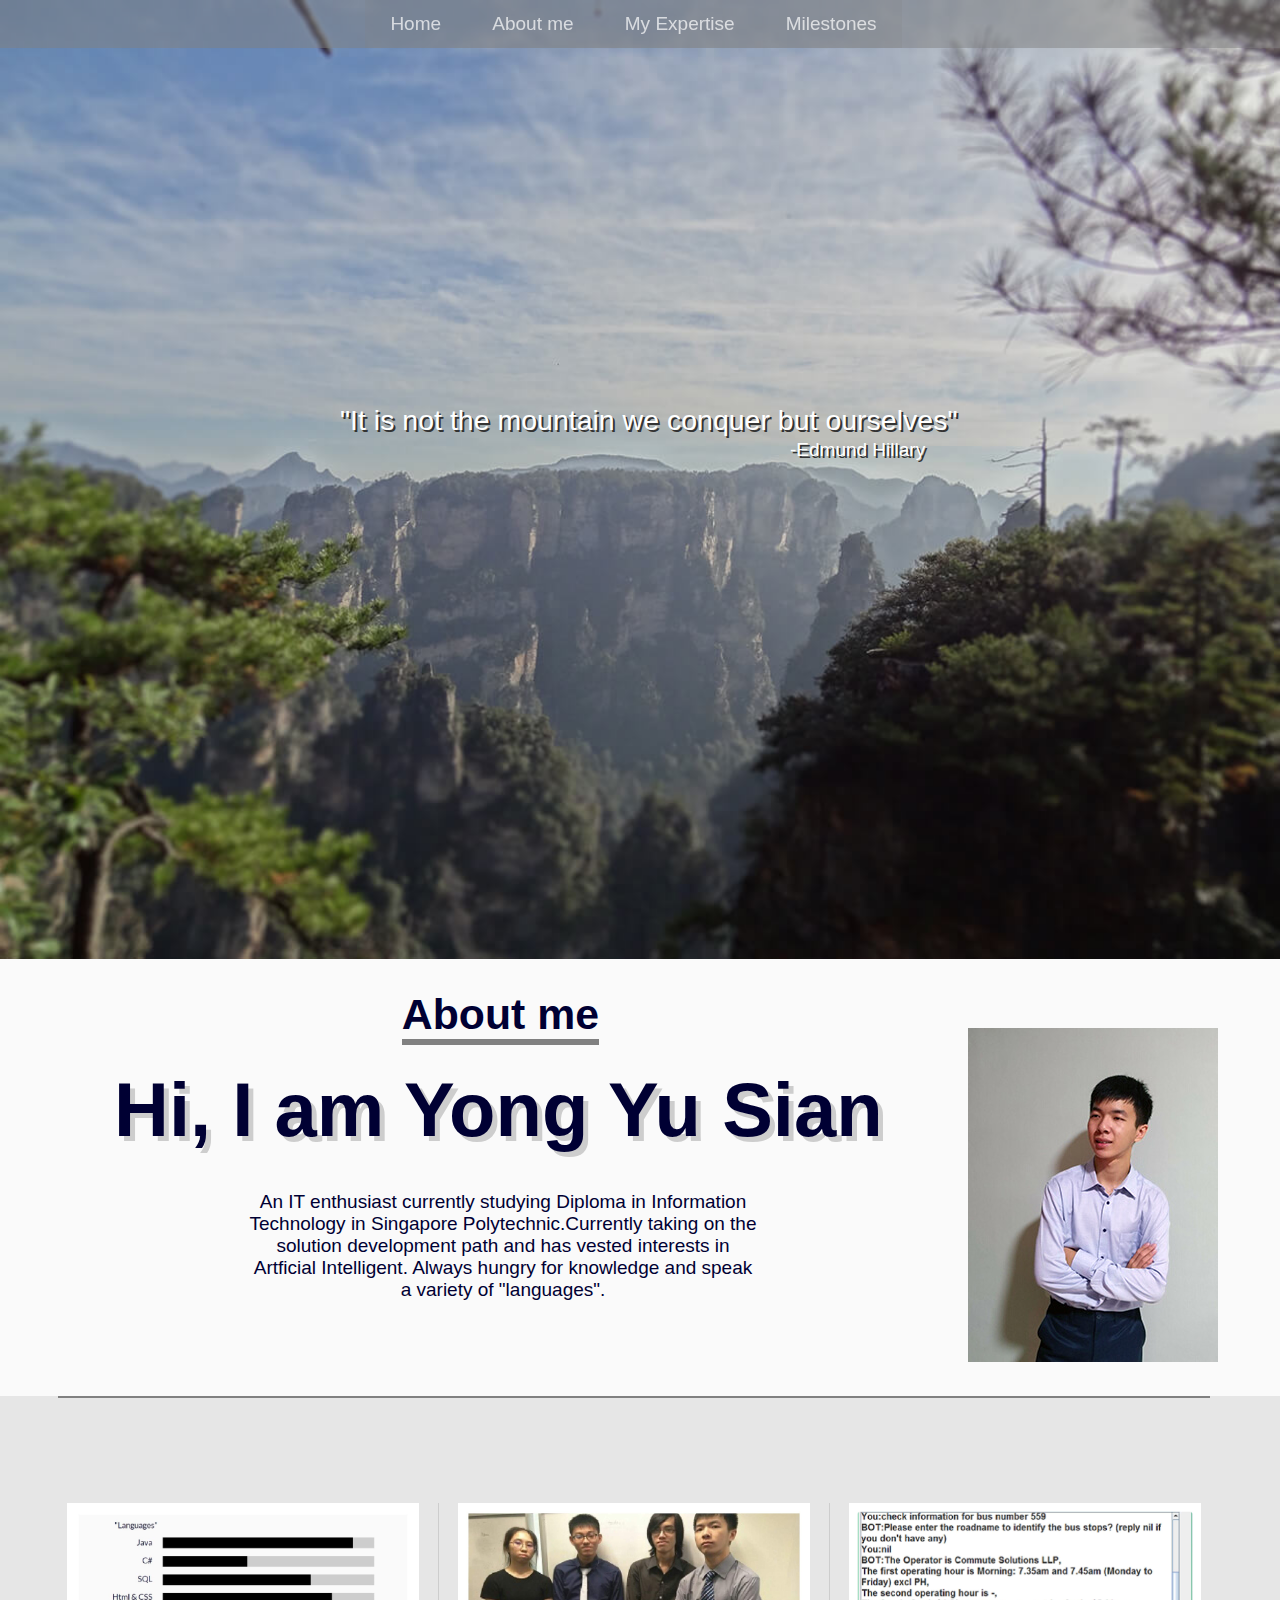
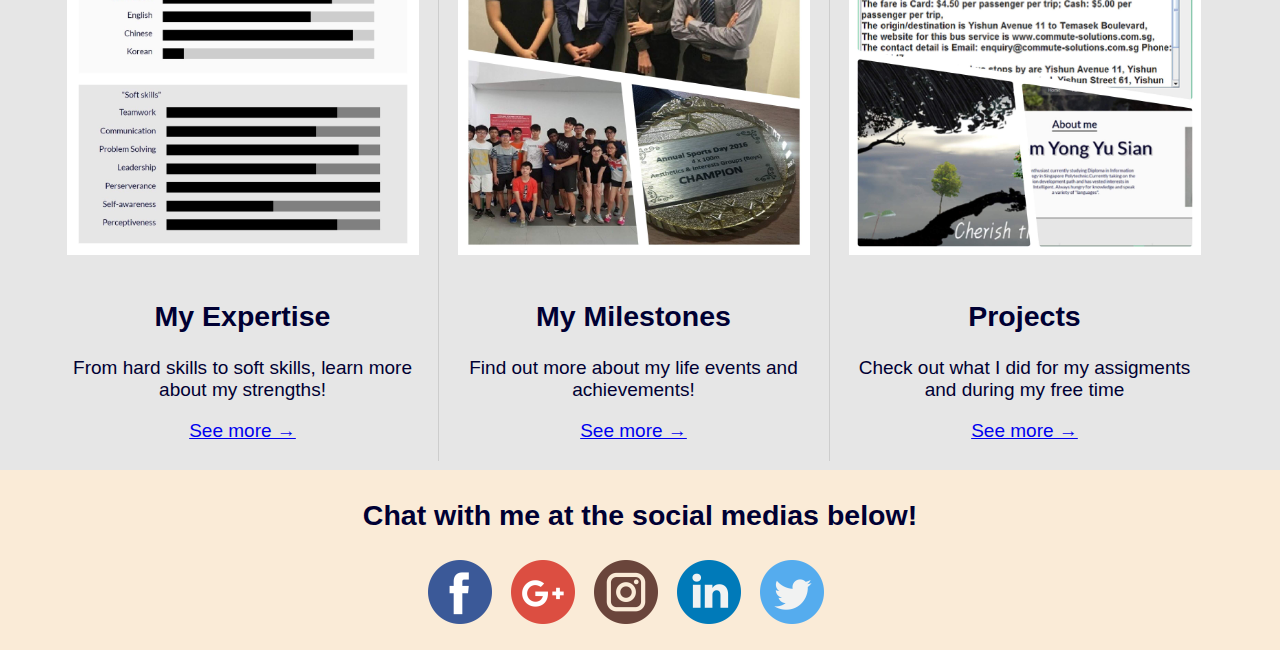
<file: index.html>
﻿<!DOCTYPE html>
<html lang="en">
<head>
    <meta charset="utf-8" />
    <meta name="viewport" content="width=device-width, initial-scale=1.0" />
    <title>Homepage</title>
    <link rel="stylesheet" href="./styles.css">
    <link rel="shortcut icon" href="./favicon.ico" />
</head>
<body>
    <!-- Header contains profile and a landscape picture and headings of introduction-->
    <header class="about_me bg_lightgrey">
        <!--main picture-->
        <img src="./images/main.jpg" id="home_gallery" alt="main picture">

        <div class="quote_container">
            <p class="quote text_align_center">"It is not the mountain we conquer but ourselves"</p>
            <p class="quote_author">-Edmund Hillary</p>
        </div>
        <h3 class="underline about_me_title" id="about_me_title">About me</h3>
        <h1 class="introduction">Hi, I am Yong Yu Sian</h1>
        <p class="description_of_me text_align_center word_wrap">
            An IT enthusiast currently studying Diploma in Information Technology in Singapore Polytechnic.Currently taking on the solution development path and has vested interests in Artficial Intelligent. Always hungry for knowledge and speak a variety of "languages".
        </p>
        <!--Profile picture-->
        <img src="./images/profile.jpg" id="profile" alt="profile picture">
    </header>
    <!-- Navigation menu containing a list of 4 links-->
    <nav>
        <ul>
            <li class="button"><a href="./index.html">Home</a></li>
            <li class="button"><a href="./index.html#about_me_title">About me</a></li>
            <li class="button"><a href="./MyExpertise.html">My Expertise</a></li>
            <li class="button"><a href="./Milestones.html">Milestones</a></li>
        </ul>
    </nav>

    <div class="linebreak">
    </div>

    <!--3 columns with short descriptions to lead the user to different pages-->
    <main class="column_container clearfix bg_darkgrey">
        <article class="column">
            <a href="./MyExpertise.html">
                <img class="column_image" src="./images/skills.jpg" alt="My expertise collage">
            </a>
            <h2 class="columnTitle">My Expertise</h2>
            <p class="columnParagraph text_align_center word_wrap">From hard skills to soft skills, learn more about my strengths!</p>
            <p class="columnParagraph text_align_center word_wrap"><p class="columnParagraph text_align_center word_wrap"> <a href="./MyExpertise.html"> See more 	&rarr;</a> </p>
        </article>

        <article class="column">
            <a href="./Milestones.html">
                <img class="column_image" src="./images/milestone.jpg" alt="Milestone collage">
            </a>
            <h2 class="columnTitle">My Milestones</h2>
            <p class="columnParagraph text_align_center word_wrap">Find out more about my life events and achievements!</p>
            <p class="columnParagraph text_align_center word_wrap"><p class="columnParagraph text_align_center word_wrap"> <a href="./Milestones.html"> See more 	&rarr;</a> </p>
        </article>

        <article class="column projects_column clear_right">
            <a href="./MyExpertise.html#before_my_project_title">
                <img class="column_image" src="./images/project.jpg" alt="Project collage">
            </a>
            <h2 class="columnTitle">Projects</h2>
            <p class="columnParagraph text_align_center word_wrap"> Check out what I did for my assigments and during my free time</p>
            <p class="columnParagraph text_align_center word_wrap"><p class="columnParagraph text_align_center word_wrap"> <a href="./MyExpertise.html#before_my_project_title"> See more 	&rarr;</a> </p>
        </article>
    </main>
    <!--footer with 5 social media links to my profiles-->

    <footer>
        <h2>Chat with me at the social medias below!</h2>
        <div>
            <a href="https://www.facebook.com/ys112" target="_blank">
                <img class="social_icon facebook" src="./images/facebook.png" alt="facebook">
            </a>
            <a href="https://plus.google.com/u/0/105505888121349614278" target="_blank">
                <img class="social_icon" src="./images/google-plus.png" alt="google plus">
            </a>
            <a href="https://www.instagram.com/yongyusian/" target="_blank">
                <img class="social_icon" src="./images/instagram.png" alt="instagram">
            </a>
            <a href="https://www.linkedin.com/in/yu-sian-441b0a69/" target="_blank">
                <img class="social_icon" src="./images/linkedin.png" alt="linkedin">
            </a>
            <a href="https://twitter.com/yusian112" target="_blank">
                <img class="social_icon" src="./images/twitter.png" alt="twitter">
            </a>
        </div>
    </footer>
</body>
</html>
<!--References-->
<!--Freepik.com.Social Media Logos [images]. Available from: https://www.flaticon.com/packs/social-media-logos-2 [Accessed 26 November 2017].-->
</file>
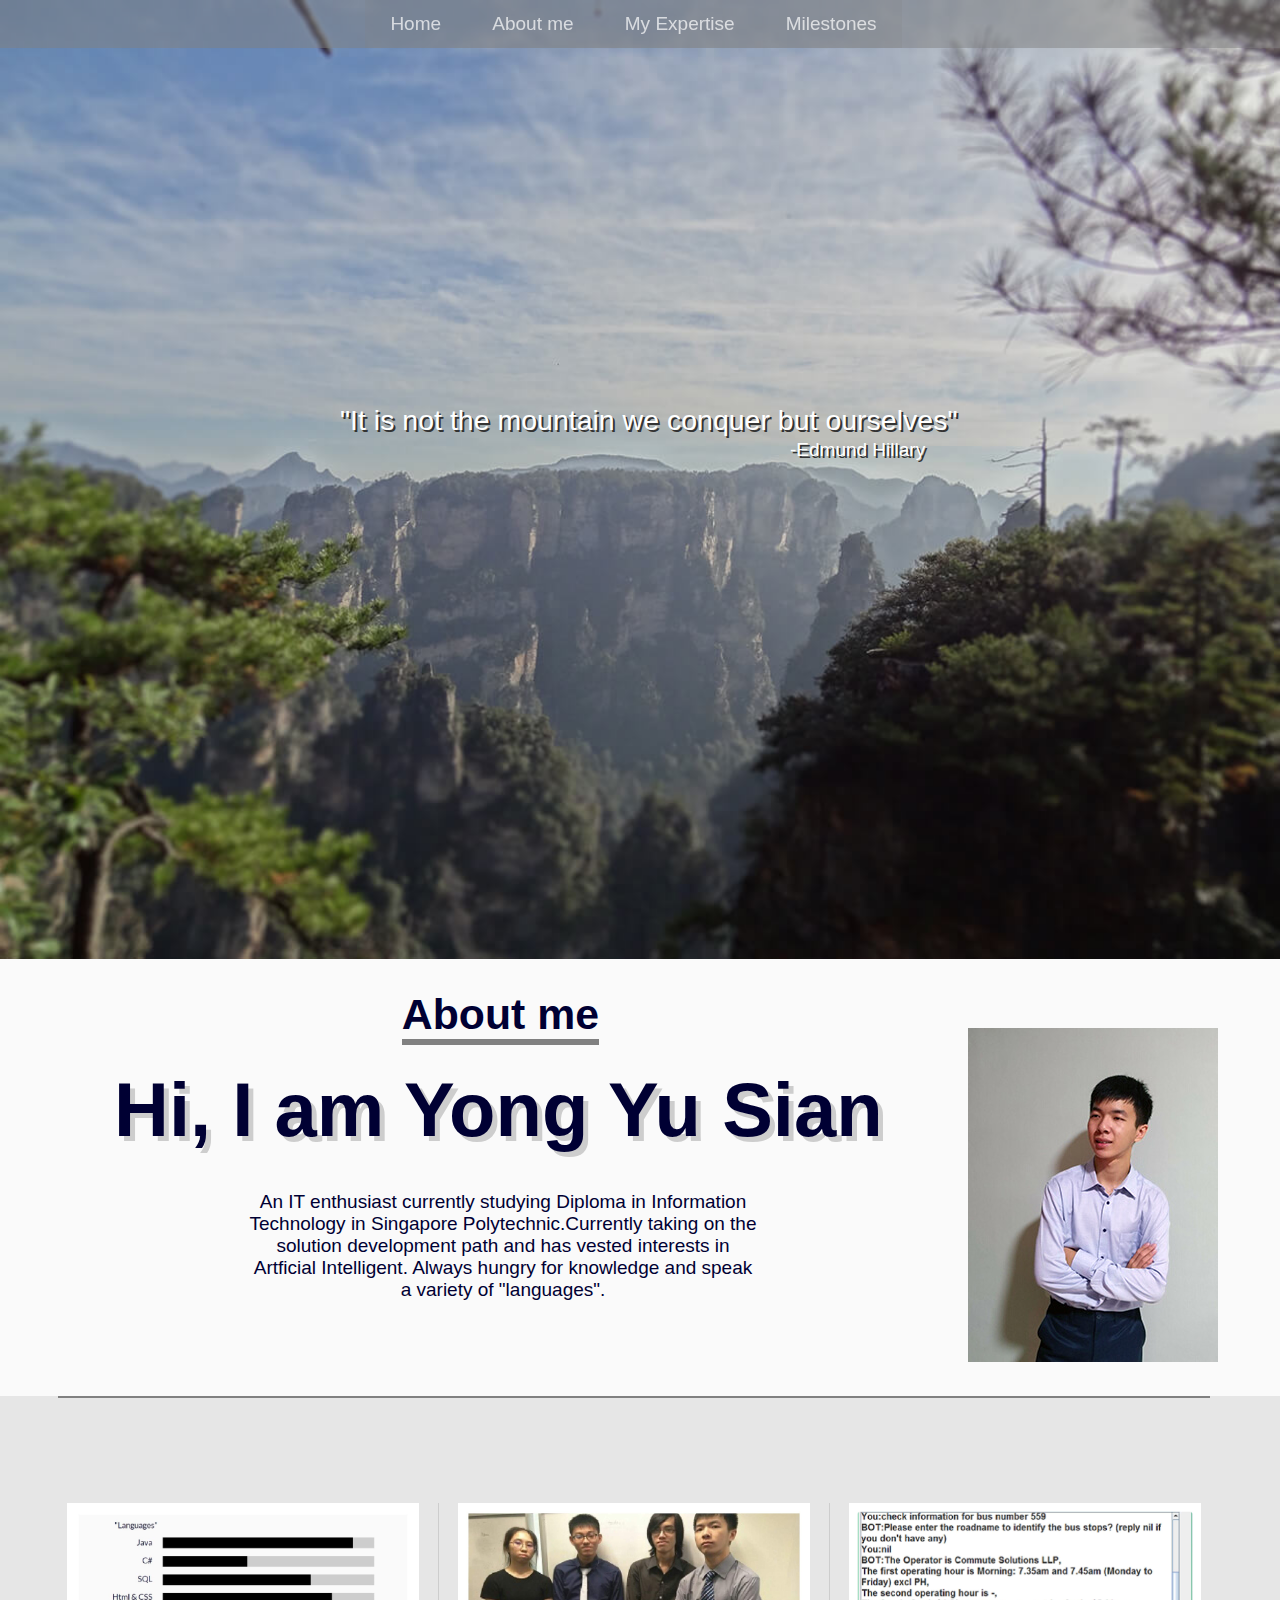
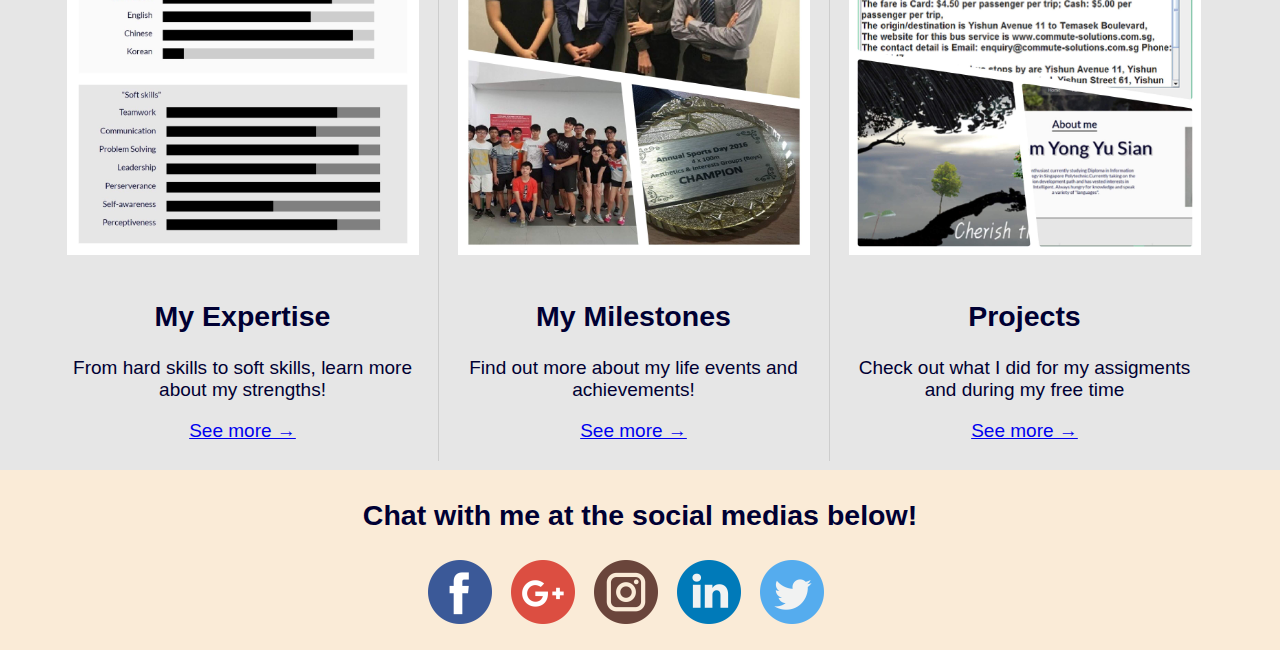
<file: p1727500/index.html>
﻿<!DOCTYPE html>
<html lang="en">
<head>
    <meta charset="utf-8" />
    <meta name="viewport" content="width=device-width, initial-scale=1.0" />
    <title>Homepage</title>
    <link rel="stylesheet" href="./styles.css">
    <link rel="shortcut icon" href="./favicon.ico" />
</head>
<body>
    <!-- Header contains profile and a landscape picture and headings of introduction-->
    <header class="about_me bg_lightgrey">
        <!--main picture-->
        <img src="./images/main.jpg" id="home_gallery" alt="main picture">

        <div class="quote_container">
            <p class="quote text_align_center">"It is not the mountain we conquer but ourselves"</p>
            <p class="quote_author">-Edmund Hillary</p>
        </div>
        <h3 class="underline about_me_title" id="about_me_title">About me</h3>
        <h1 class="introduction">Hi, I am Yong Yu Sian</h1>
        <p class="description_of_me text_align_center word_wrap">
            An IT enthusiast currently studying Diploma in Information Technology in Singapore Polytechnic.Currently taking on the solution development path and has vested interests in Artficial Intelligent. Always hungry for knowledge and speak a variety of "languages".
        </p>
        <!--Profile picture-->
        <img src="./images/profile.jpg" id="profile" alt="profile picture">
    </header>
    <!-- Navigation menu containing a list of 4 links-->
    <nav>
        <ul>
            <li class="button"><a href="./index.html">Home</a></li>
            <li class="button"><a href="./index.html#about_me_title">About me</a></li>
            <li class="button"><a href="./MyExpertise.html">My Expertise</a></li>
            <li class="button"><a href="./Milestones.html">Milestones</a></li>
        </ul>
    </nav>

    <div class="linebreak">
    </div>

    <!--3 columns with short descriptions to lead the user to different pages-->
    <main class="column_container clearfix bg_darkgrey">
        <article class="column">
            <a href="./MyExpertise.html">
                <img class="column_image" src="./images/skills.jpg" alt="My expertise collage">
            </a>
            <h2 class="columnTitle">My Expertise</h2>
            <p class="columnParagraph text_align_center word_wrap">From hard skills to soft skills, learn more about my strengths!</p>
            <p class="columnParagraph text_align_center word_wrap"><p class="columnParagraph text_align_center word_wrap"> <a href="./MyExpertise.html"> See more 	&rarr;</a> </p>
        </article>

        <article class="column">
            <a href="./Milestones.html">
                <img class="column_image" src="./images/milestone.jpg" alt="Milestone collage">
            </a>
            <h2 class="columnTitle">My Milestones</h2>
            <p class="columnParagraph text_align_center word_wrap">Find out more about my life events and achievements!</p>
            <p class="columnParagraph text_align_center word_wrap"><p class="columnParagraph text_align_center word_wrap"> <a href="./Milestones.html"> See more 	&rarr;</a> </p>
        </article>

        <article class="column projects_column clear_right">
            <a href="./MyExpertise.html#before_my_project_title">
                <img class="column_image" src="./images/project.jpg" alt="Project collage">
            </a>
            <h2 class="columnTitle">Projects</h2>
            <p class="columnParagraph text_align_center word_wrap"> Check out what I did for my assigments and during my free time</p>
            <p class="columnParagraph text_align_center word_wrap"><p class="columnParagraph text_align_center word_wrap"> <a href="./MyExpertise.html#before_my_project_title"> See more 	&rarr;</a> </p>
        </article>
    </main>
    <!--footer with 5 social media links to my profiles-->

    <footer>
        <h2>Chat with me at the social medias below!</h2>
        <div>
            <a href="https://www.facebook.com/" target="_blank">
                <img class="social_icon facebook" src="./images/facebook.png" alt="facebook">
            </a>
            <a href="https://plus.google.com/u/0/105505888121349614278" target="_blank">
                <img class="social_icon" src="./images/google-plus.png" alt="google plus">
            </a>
            <a href="https://www.instagram.com/" target="_blank">
                <img class="social_icon" src="./images/instagram.png" alt="instagram">
            </a>
            <a href="https://www.linkedin.com/in/yu-sian-yong-586358175/" target="_blank">
                <img class="social_icon" src="./images/linkedin.png" alt="linkedin">
            </a>
            <a href="https://twitter.com/yusian112" target="_blank">
                <img class="social_icon" src="./images/twitter.png" alt="twitter">
            </a>
        </div>
    </footer>
</body>
</html>
<!--References-->
<!--Freepik.com.Social Media Logos [images]. Available from: https://www.flaticon.com/packs/social-media-logos-2 [Accessed 26 November 2017].-->
</file>
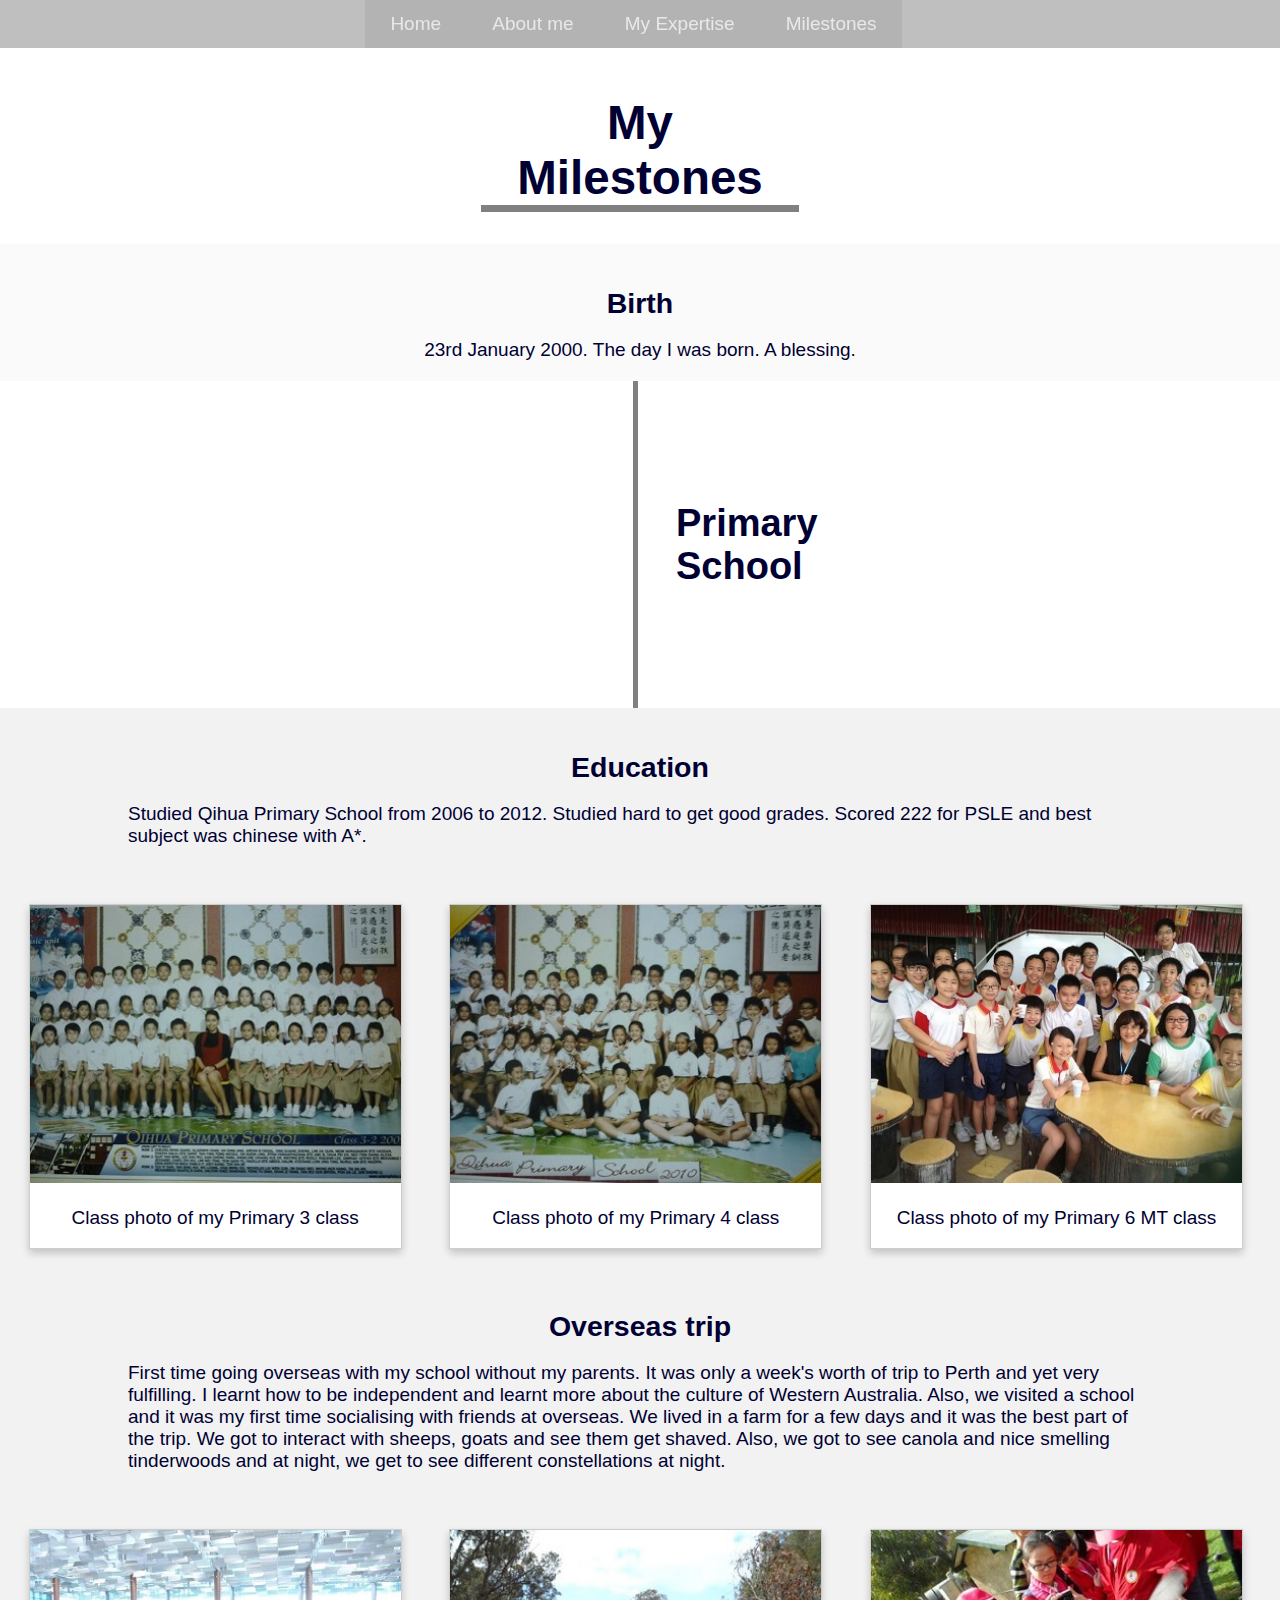
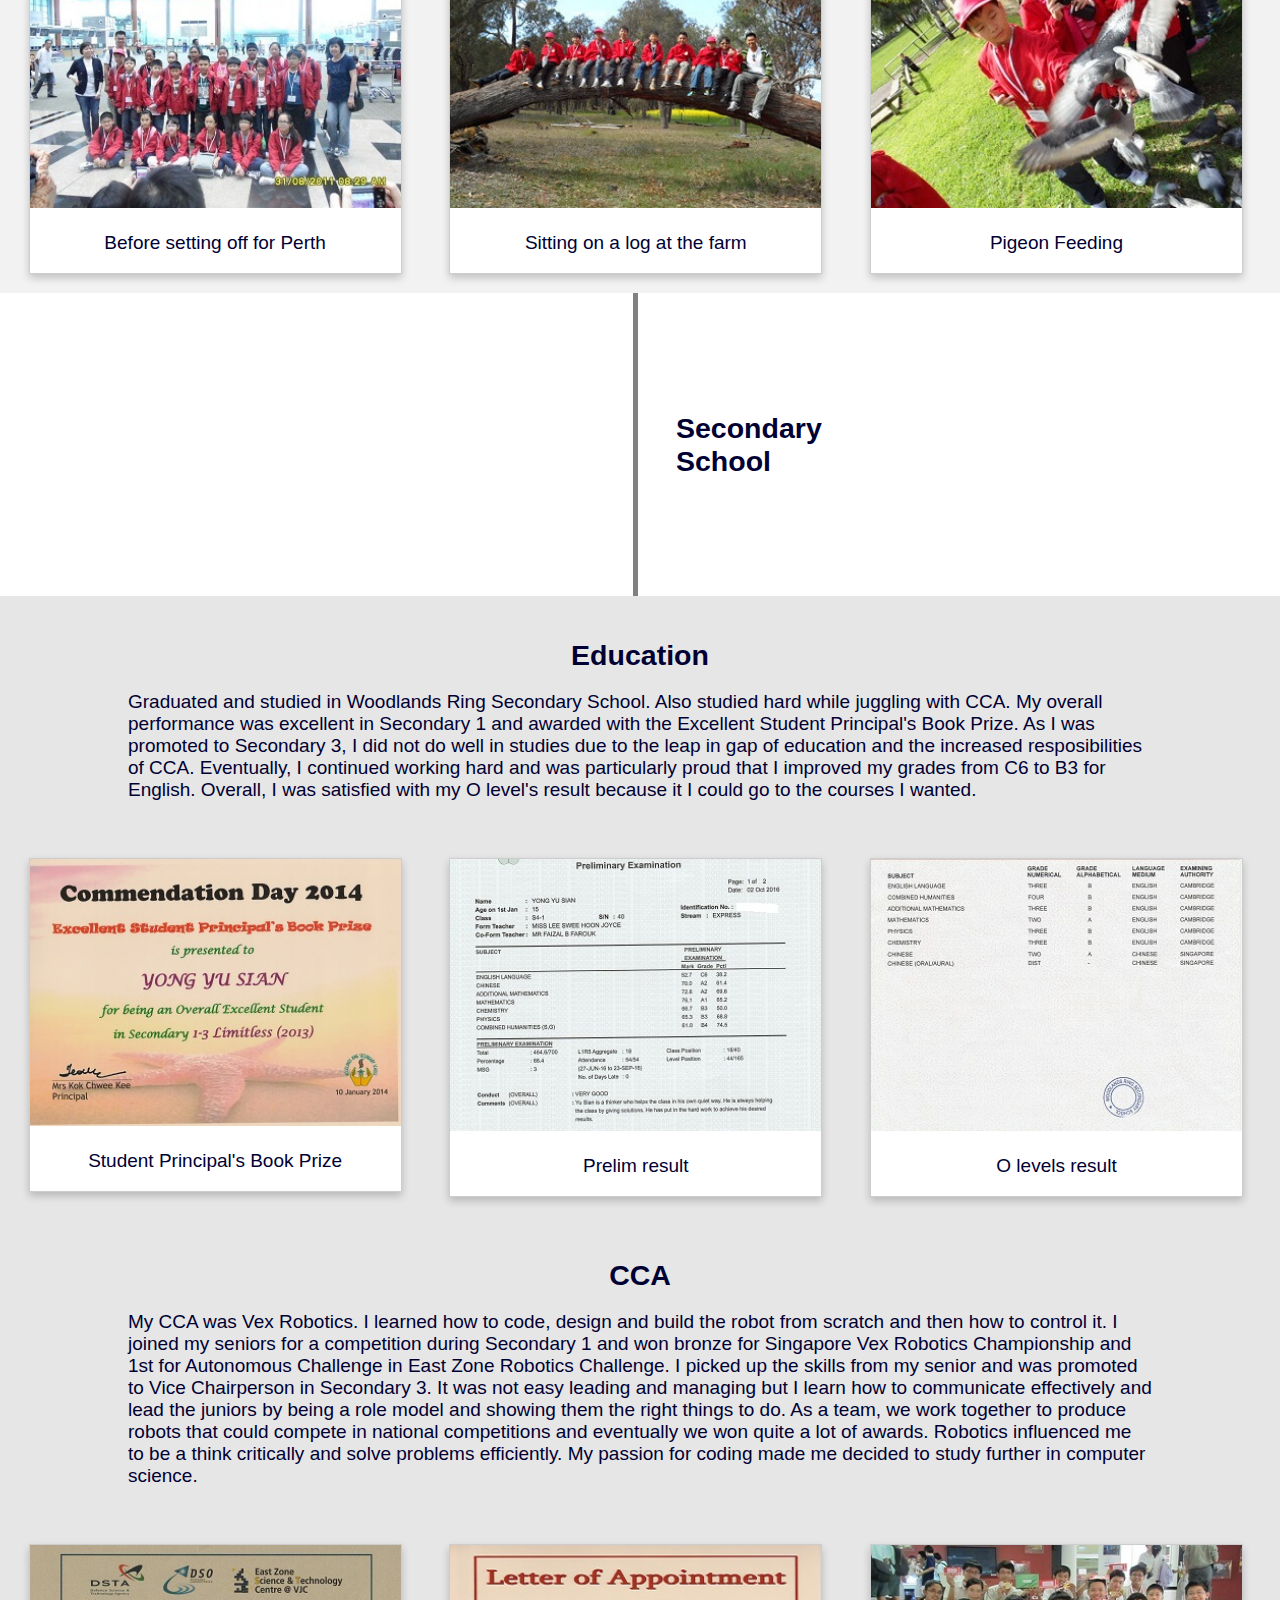
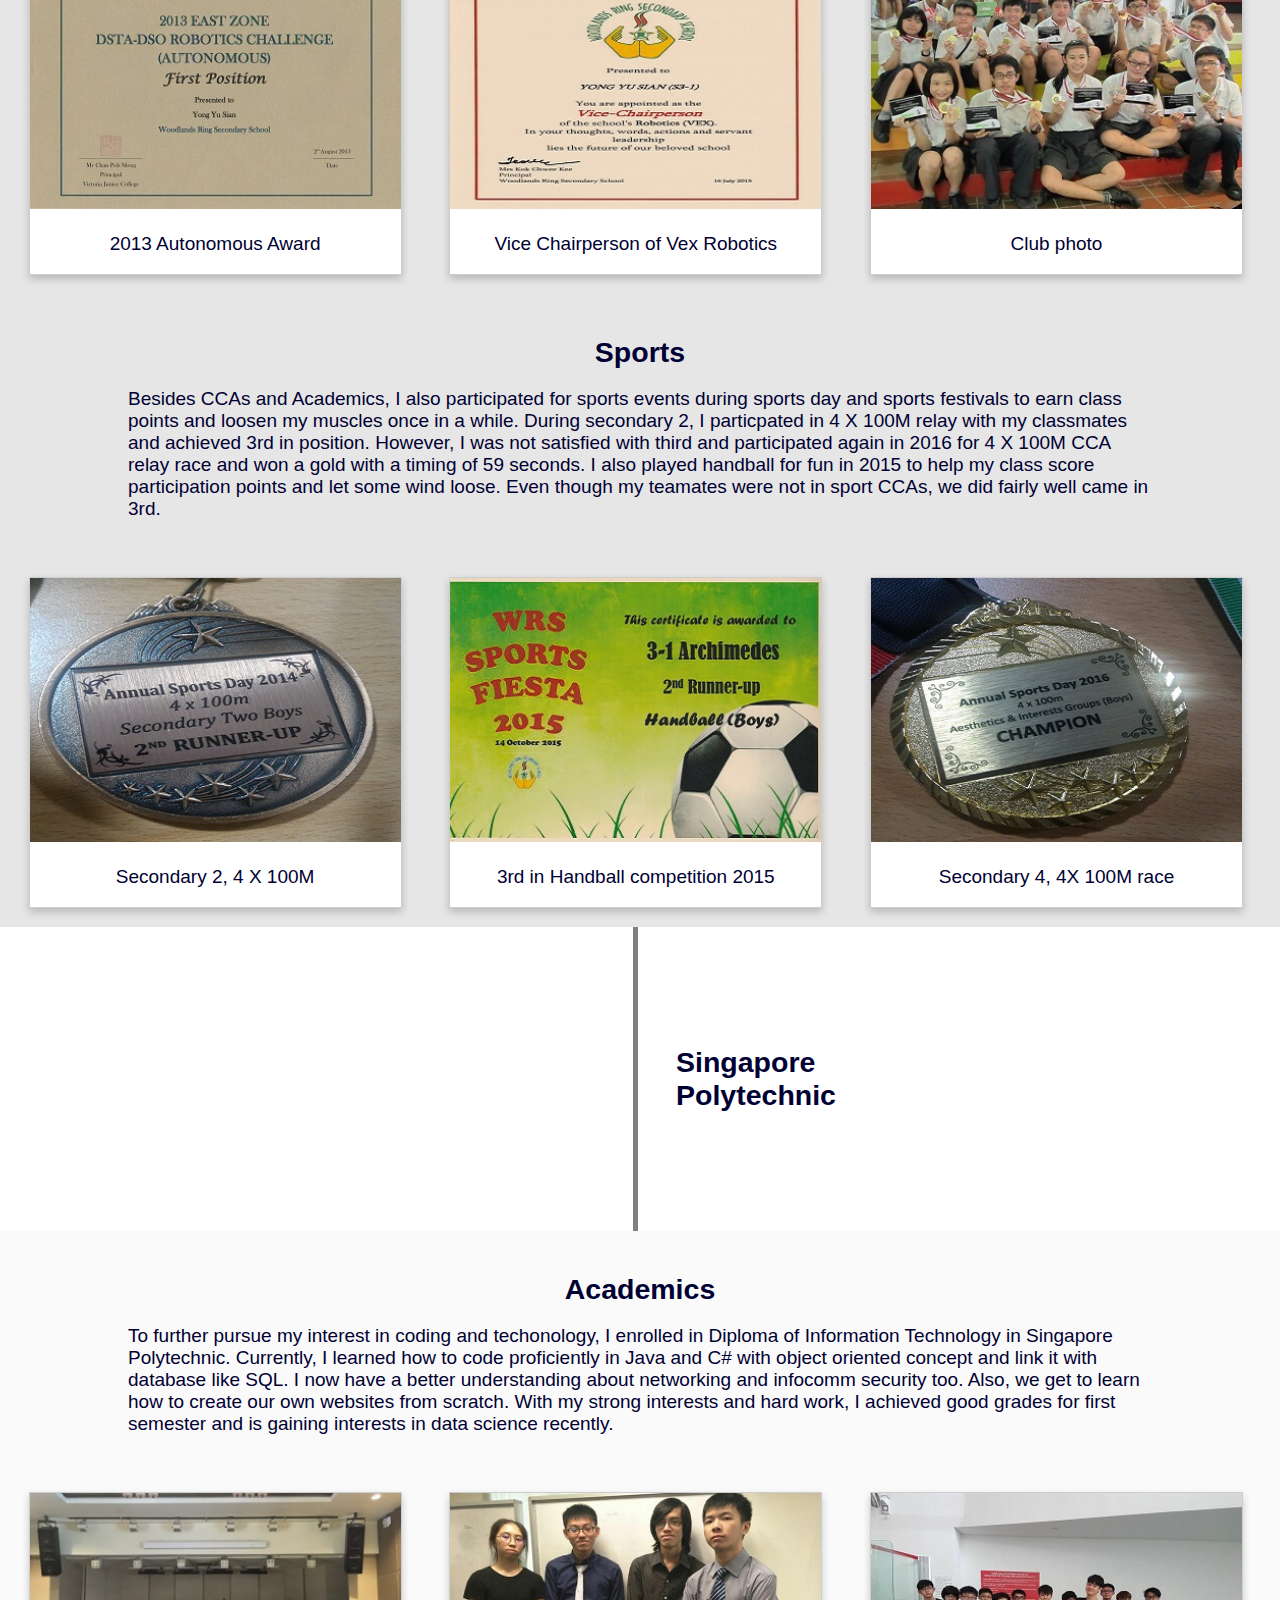
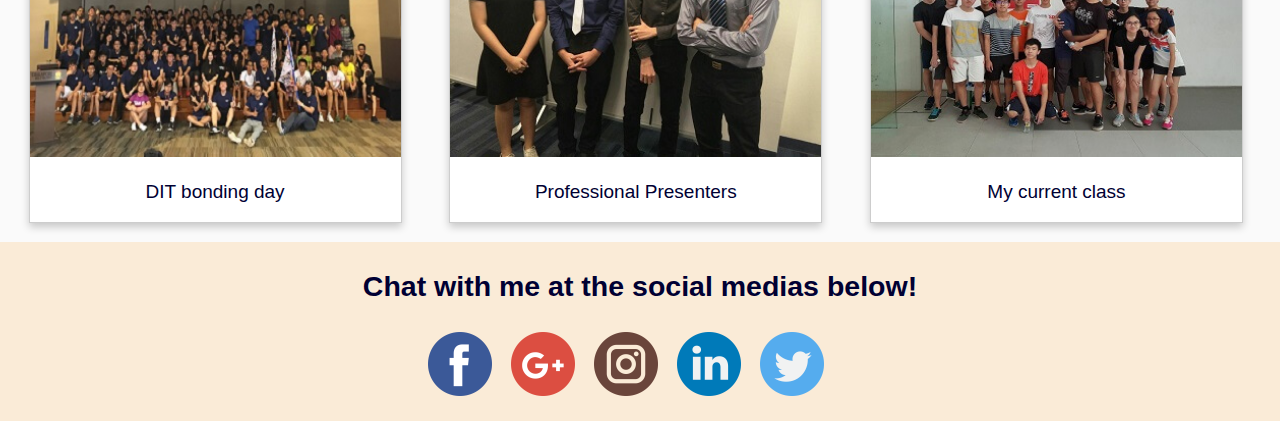
<file: Milestones.html>
﻿<!DOCTYPE html>
<html lang="en">
<head>
    <meta charset="utf-8" />
    <meta name="viewport" content="width=device-width, initial-scale=1.0" />
    <title>Milestones</title>
    <link rel="stylesheet" href="./styles.css">
    <link rel="shortcut icon" href="./favicon.ico" />
</head>
<body class="clearfix">



    <!-- Navigation menu containing a list of 4 links-->
    <nav>
        <ul>

            <li class="button"><a href="./index.html">Home</a></li>

            <li class="button"><a href="./index.html#about_me_title">About me</a></li>

            <li class="button"><a href="./MyExpertise.html">My Expertise</a></li>

            <li class="button"><a href="./Milestones.html">Milestones</a></li>

        </ul>
    </nav>

    <!--section contains contents from primary school to tertiary education-->
    <section class="milestones clearfix">
        <!--title-->
        <h1 class="text_align_center underline my_milestones_title">
            My Milestones
        </h1>
        <!--start of articles of my milestones-->
        <!--birth article-->
        <article class="milestone_container clear_right clearfix bg_lightgrey">
            <h2 class="text_align_center">Birth</h2>
            <p class="text_align_center spacer_top_btm">
                23rd January 2000. The day I was born. A blessing.
            </p>

        </article>

        <div class="vertical_line_container">

            <!--Primary school articles-->
            <div class="vertical_line"><h1>Primary School</h1></div>
        </div>

        <article class="milestone_container clear_right clearfix bg_grey">
            <h2 class="text_align_center">Education</h2>
            <p class="milestone_desc">
                Studied Qihua Primary School from 2006 to 2012. Studied hard to get good grades. Scored 222 for PSLE and best subject was chinese with A*.
            </p>

            <div class="milestone_rows">
                <figure class="gallery_milestones">
                    <a href="./images/P3.jpg" target="_blank">
                        <img src="./images/P3.jpg" alt="P3">
                    </a>
                    <figcaption>Class photo of my Primary 3 class</figcaption>
                </figure>

                <figure class="gallery_milestones">
                    <a href="./images/P4.jpg" target="_blank">
                        <img src="./images/P4.jpg" alt="P4">
                    </a>
                    <figcaption>Class photo of my Primary 4 class</figcaption>
                </figure>

                <figure class="gallery_milestones">
                    <a href="./images/P6_MT.jpg" target="_blank">
                        <img src="./images/P6_MT.jpg" alt="P6">
                    </a>
                    <figcaption>Class photo of my Primary 6 MT class</figcaption>
                </figure>
            </div>

        </article>

        <article class="milestone_container clear_right clearfix bg_grey">
            <h2 class="text_align_center">Overseas trip</h2>
            <p class="milestone_desc">
                First time going overseas with my school without my parents. It was only a week's worth of trip to Perth and yet very fulfilling. I learnt how to be independent and learnt more about the culture of Western Australia. Also, we visited a school and it was my first time socialising with friends at overseas. We lived in a farm for a few days and it was the best part of the trip. We got to interact with sheeps, goats and see them get shaved. Also, we got to see canola and nice smelling tinderwoods and at night, we get to see different constellations at night.
            </p>
            <div class="milestone_rows">
                <figure class="gallery_milestones">
                    <a href="./images/OStrip3.jpg" target="_blank">
                        <img src="./images/OStrip3.jpg" alt="Overseas trip picture 1">
                    </a>
                    <figcaption>Before setting off for Perth</figcaption>
                </figure>
                <figure class="gallery_milestones">
                    <a href="./images/OStrip2.jpg" target="_blank">
                        <img src="./images/OStrip2.jpg" alt="Overseas trip picture 2">
                    </a>
                    <figcaption>Sitting on a log at the farm</figcaption>
                </figure>
                <figure class="gallery_milestones">
                    <a href="./images/OStrip1.jpg" target="_blank">
                        <img src="./images/OStrip1.jpg" alt="Overseas trip picture 3">
                    </a>
                    <figcaption>Pigeon Feeding</figcaption>
                </figure>
            </div>
        </article>

        <div class="vertical_line_container">
            <div class="vertical_line"><h2>Secondary School</h2></div>
        </div>

        <!--Secondary School articles-->
        <article class="milestone_container clear_right clearfix bg_darkgrey">
            <h2 class="text_align_center">Education</h2>
            <p class="milestone_desc">
                Graduated and studied in Woodlands Ring Secondary School. Also studied hard while juggling with CCA. My overall performance was excellent in Secondary 1 and awarded with the Excellent Student Principal's Book Prize. As I was promoted to Secondary 3, I did not do well in studies due to the leap in gap of education and the increased resposibilities of CCA. Eventually, I continued working hard and was particularly proud that I improved my grades from C6 to B3 for English. Overall, I was satisfied with my O level's result because it I could go to the courses I wanted.
            </p>

            <div class="milestone_rows">
                <figure class="gallery_milestones">
                    <a href="./images/excellent_award.jpg" target="_blank">
                        <img src="./images/excellent_award.jpg" alt="Excellent Award">
                    </a>
                    <figcaption>Student Principal's Book Prize</figcaption>
                </figure>
                <figure class="gallery_milestones">
                    <a href="./images/prelim.jpg" target="_blank">
                        <img src="./images/prelim.jpg" alt="Prelim result">
                    </a>
                    <figcaption>Prelim result</figcaption>
                </figure>
                <figure class="gallery_milestones">
                    <a href="./images/Oresult.jpg" target="_blank">
                        <img src="./images/Oresult.jpg" alt="O level result">
                    </a>
                    <figcaption>O levels result</figcaption>
                </figure>
            </div>
        </article>

        <article class="milestone_container clear_right clearfix bg_darkgrey">
            <h2 class="text_align_center">CCA</h2>
            <p class="milestone_desc">
                My CCA was Vex Robotics. I learned how to code, design and build the robot from scratch and then how to control it. I joined my seniors for a competition during Secondary 1 and won bronze for Singapore Vex Robotics Championship and 1st for Autonomous Challenge in East Zone Robotics Challenge. I picked up the skills from my senior and was promoted to Vice Chairperson in Secondary 3. It was not easy leading and managing but I learn how to communicate effectively and lead the juniors by being a role model and showing them the right things to do. As a team, we work together to produce robots that could compete in national competitions and eventually we won quite a lot of awards. Robotics influenced me to be a think critically and solve problems efficiently. My passion for coding made me decided to study further in computer science.
            </p>

            <div class="milestone_rows">
                <figure class="gallery_milestones">
                    <a href="./images/auto_award.jpg" target="_blank">
                        <img src="./images/auto_award.jpg" alt="2013 Autonomous Award">
                    </a>
                    <figcaption>2013 Autonomous Award</figcaption>
                </figure>
                <figure class="gallery_milestones">
                    <a href="./images/vc.jpg" target="_blank">
                        <img src="./images/vc.jpg" alt="Vice Chairperson of Vex Robotics">
                    </a>
                    <figcaption>Vice Chairperson of Vex Robotics</figcaption>
                </figure>
                <figure class="gallery_milestones">
                    <a href="./images/club_photo.jpg" target="_blank">
                        <img src="./images/club_photo.jpg" alt="Club photo">
                    </a>
                    <figcaption>Club photo</figcaption>
                </figure>
            </div>
        </article>

        <article class="milestone_container clear_right clearfix bg_darkgrey">
            <h2 class="text_align_center">Sports</h2>
            <p class="milestone_desc">
                Besides CCAs and Academics, I also participated for sports events during sports day and sports festivals to earn class points and loosen my muscles once in a while. During secondary 2, I particpated in 4 X 100M relay with my classmates and achieved 3rd in position. However, I was not satisfied with third and participated again in 2016 for 4 X 100M CCA relay race and won a gold with a timing of 59 seconds. I also played handball for fun in 2015 to help my class score participation points and let some wind loose. Even though my teamates were not in sport CCAs, we did fairly well came in 3rd.
            </p>

            <div class="milestone_rows">
                <figure class="gallery_milestones">
                    <a href="./images/S2_3rd.jpg" target="_blank">
                        <img src="./images/S2_3rd.jpg" alt="Secondary 2, 4 X 100M race">
                    </a>
                    <figcaption>Secondary 2, 4 X 100M</figcaption>
                </figure>
                <figure class="gallery_milestones">
                    <a href="./images/handball.jpg" target="_blank">
                        <img src="./images/handball.jpg" alt="3rd in Handball competition 2015">
                    </a>
                    <figcaption>3rd in Handball competition 2015</figcaption>
                </figure>
                <figure class="gallery_milestones">
                    <a href="./images/S4_1st.jpg" target="_blank">
                        <img src="./images/S4_1st.jpg" alt="Secondary 4, 4X 100M race">
                    </a>
                    <figcaption>Secondary 4, 4X 100M race</figcaption>
                </figure>
            </div>
        </article>

        <div class="vertical_line_container">
            <div class="vertical_line"><h2>Singapore Polytechnic</h2></div>
        </div>
        <!--Tertiary education article-->
        <article class="milestone_container clear_right clearfix bg_lightgrey">
            <h2 class="text_align_center">Academics</h2>
            <p class="milestone_desc">
                To further pursue my interest in coding and techonology, I enrolled in Diploma of Information Technology in Singapore Polytechnic. Currently, I learned how to code proficiently in Java and C# with object oriented concept and link it with database like SQL. I now have a better understanding about networking and infocomm security too. Also, we get to learn how to create our own websites from scratch. With my strong interests and hard work, I achieved good grades for first semester and is gaining interests in data science recently.
            </p>

            <div class="milestone_rows">
                <figure class="gallery_milestones">
                    <a href="./images/ditbondingday.jpg" target="_blank">
                        <img src="./images/ditbondingday.jpg" alt="DIT bonding day">
                    </a>
                    <figcaption>DIT bonding day</figcaption>
                </figure>
                <figure class="gallery_milestones">
                    <a href="./images/CPR.jpg" target="_blank">
                        <img src="./images/CPR.jpg" alt="Professional Presenters">
                    </a>
                    <figcaption>Professional Presenters</figcaption>
                </figure>
                <figure class="gallery_milestones">
                    <a href="./images/DIT_1A22.jpg" target="_blank">
                        <img src="./images/DIT_1A22.jpg" alt="My current class">
                    </a>
                    <figcaption>My current class</figcaption>
                </figure>
            </div>

        </article>
        <!--end of articles of my milestones-->
    </section>



    <!--footer with 5 social media links to my profiles-->
    <footer class="clearfix">
        <h2>Chat with me at the social medias below!</h2>

        <div>
            <a href="https://www.facebook.com/ys112" target="_blank">
                <img class="social_icon facebook" src="./images/facebook.png" alt="facebook">
            </a>

            <a href="https://plus.google.com/u/0/105505888121349614278" target="_blank">
                <img class="social_icon" src="./images/google-plus.png" alt="google plus">
            </a>
            <a href="https://www.instagram.com/yongyusian/" target="_blank">
                <img class="social_icon" src="./images/instagram.png" alt="instagram">
            </a>
            <a href="https://www.linkedin.com/in/yu-sian-441b0a69/" target="_blank">
                <img class="social_icon" src="./images/linkedin.png" alt="linkedein">
            </a>
            <a href="https://twitter.com/yusian112" target="_blank">
                <img class="social_icon" src="./images/twitter.png" alt="twitter">
            </a>
        </div>
    </footer>
</body>
</html>
<!--References-->
<!--Freepik.com.Social Media Logos [images]. Available from: https://www.flaticon.com/packs/social-media-logos-2 [Accessed 26 November 2017].-->
<!--Singapore Polytechnic, 2017. DIT TEAM BONDING 2017[photograph]. Singapore: Singapore Polytechnic. Available from: https://www.sp.edu.sg/wps/wcm/connect/14d229f0-3746-4b25-877a-0b4aceaa9ff7/img11.jpg?MOD=AJPERES [Accessed 26 November 2017].-->
</file>
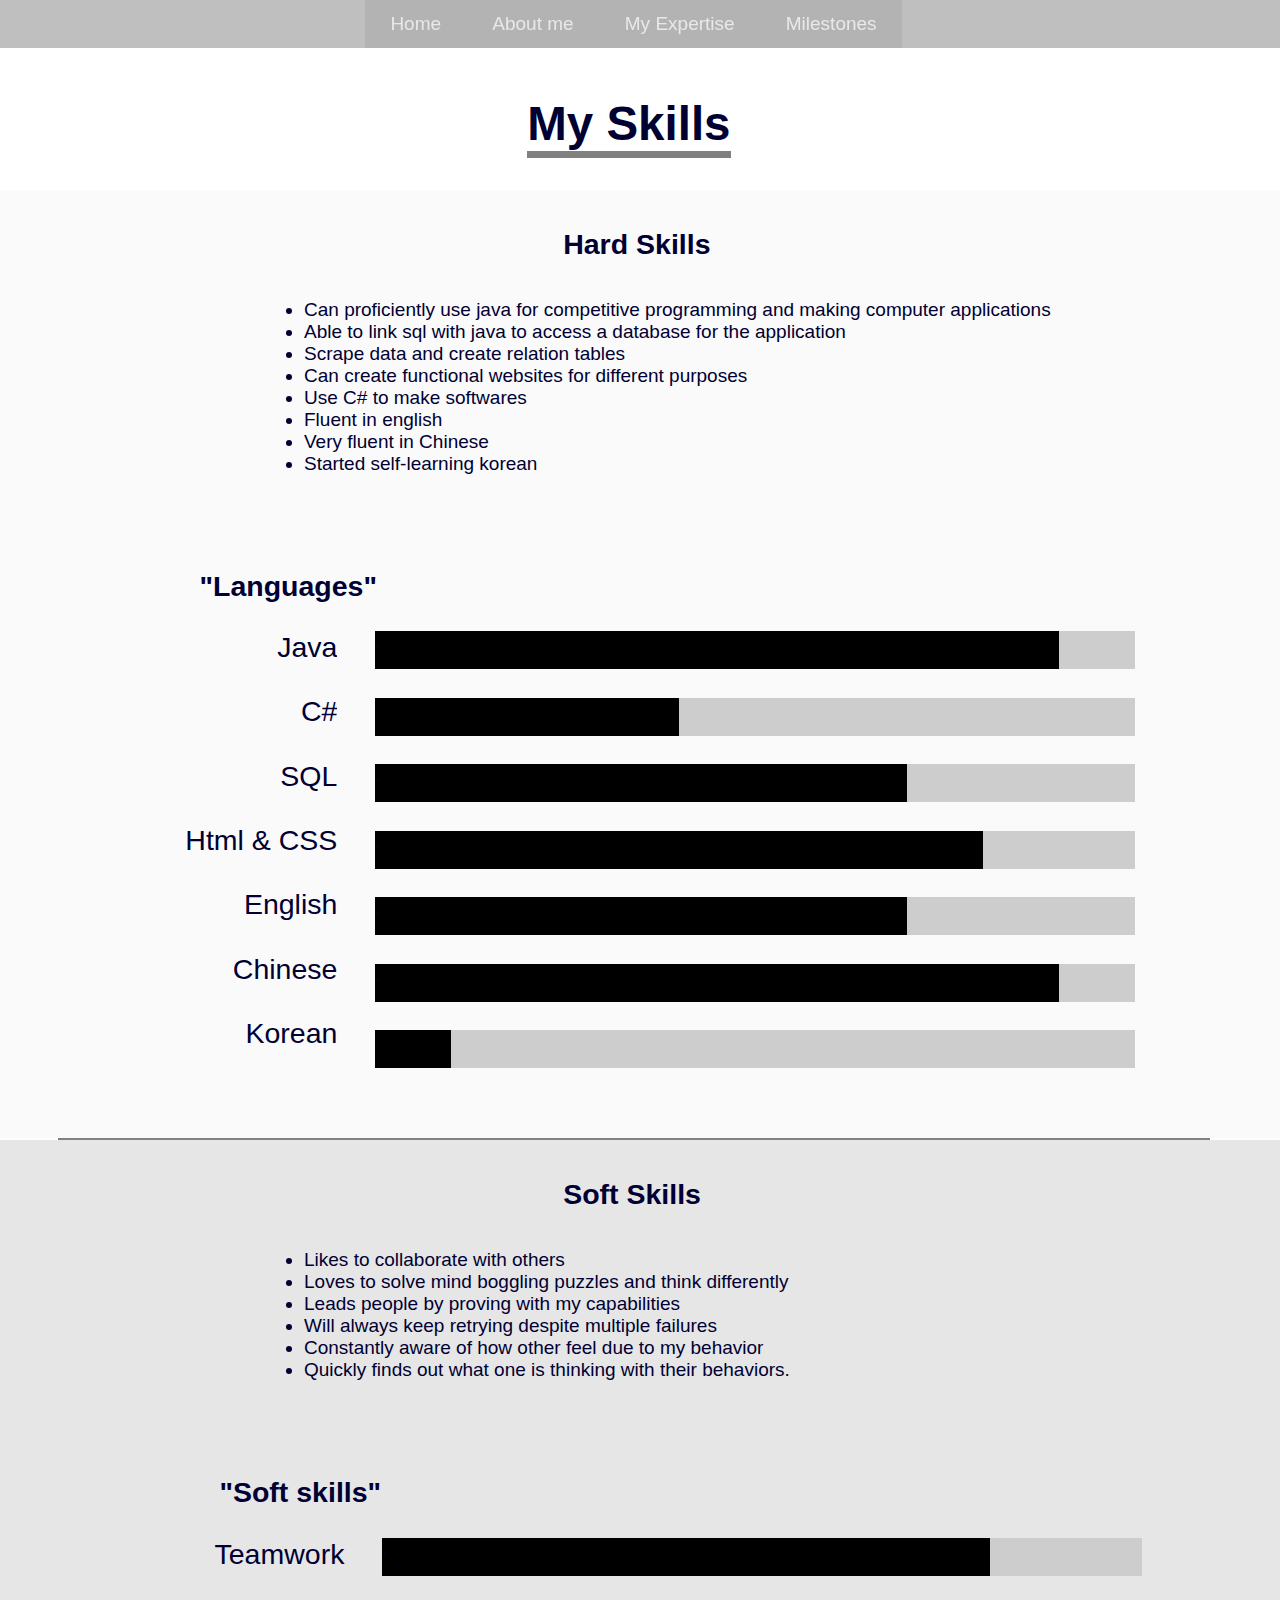
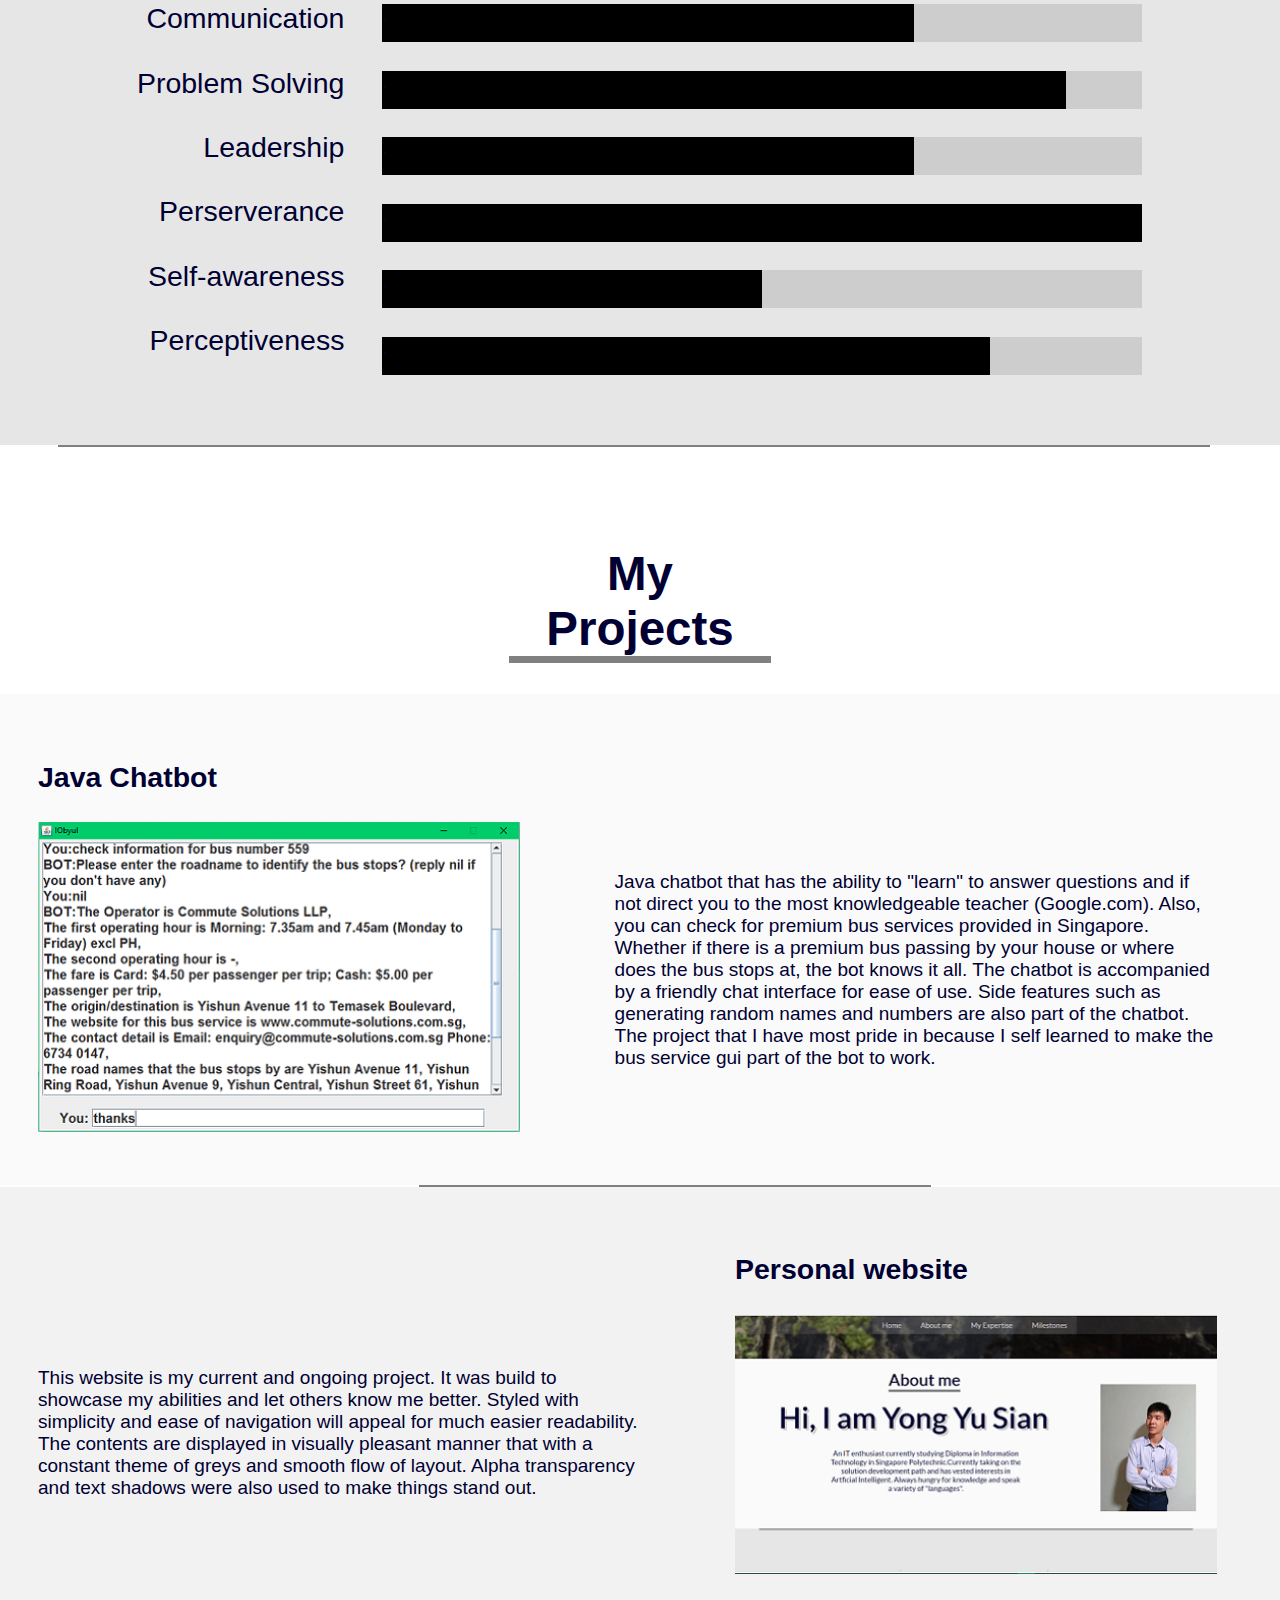
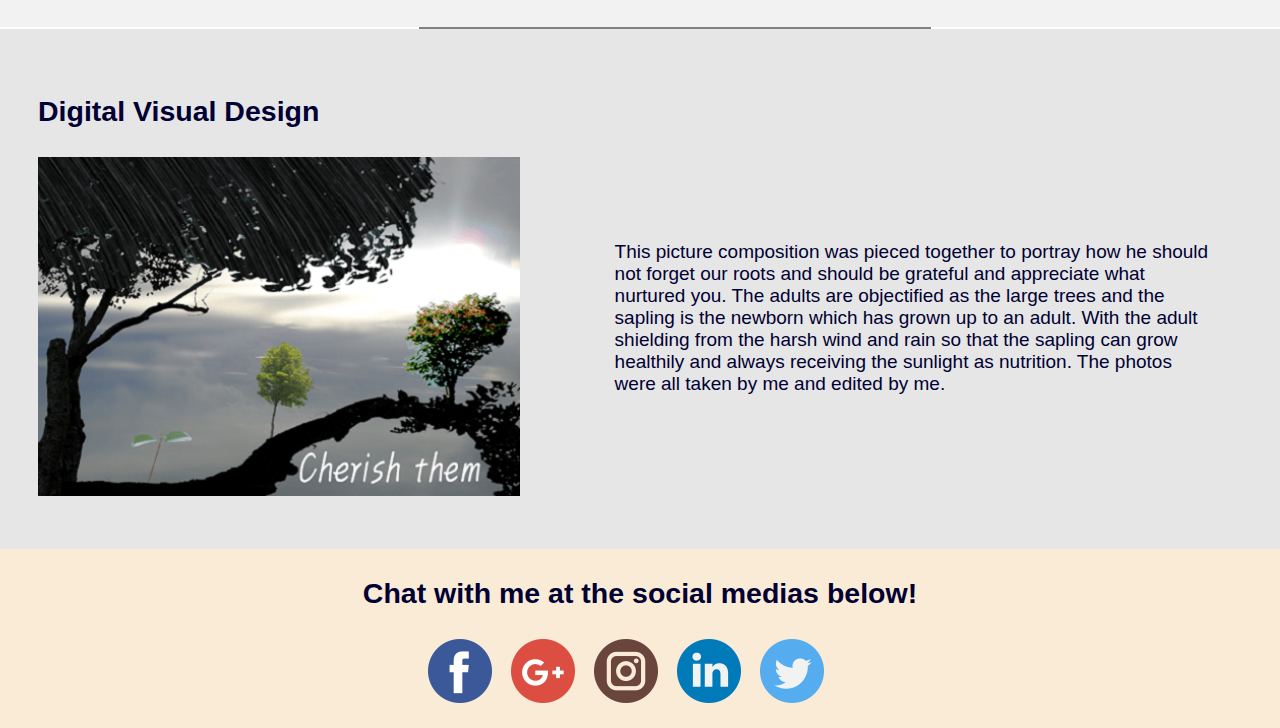
<file: MyExpertise.html>
﻿<!DOCTYPE html>
<html lang="en">
<head>
    <meta charset="utf-8" />
    <meta name="viewport" content="width=device-width, initial-scale=1.0" />
    <title>My Skills</title>
    <link rel="stylesheet" href="./styles.css">
    <link rel="shortcut icon" href="./favicon.ico" />
</head>
<body>

    <nav>
        <!-- Navigation menu containing a list of 4 links-->

        <ul>
            <li class="button"><a href="./index.html">Home</a></li>
            <li class="button"><a href="./index.html#about_me_title">About me</a></li>
            <li class="button"><a href="./MyExpertise.html">My Expertise</a></li>
            <li class="button"><a href="./Milestones.html">Milestones</a></li>
        </ul>
    </nav>
    <!--Section contains hard skill and soft skill articles-->
    <section class="my_skills float_left clear_right">
        <h1 class="underline my_skills_title">
            My Skills
        </h1>
        <article class="hard_skills bg_lightgrey">
            <h3 class="hard_skills_title">Hard Skills</h3>
            <!--an unordered list describing the hard skills-->
            <ul class="skills_desc word_wrap">
                <li>Can proficiently use java for competitive programming and making computer applications </li>
                <li>Able to link sql with java to access a database for the application</li>
                <li>Scrape data and create relation tables </li>
                <li>
                    Can create functional websites for different purposes
                </li>
                <li>Use C# to make softwares </li>
                <li>Fluent in english </li>
                <li>Very fluent in Chinese </li>
                <li>Started self-learning korean </li>
            </ul>

        </article>
        <!--Hard skills chart with title-->
        <article class="bg_lightgrey">
            <h4 class="hard_skills_chart_heading">"Languages"</h4>

            <!--title for chart-->
            <div class="hard_skills_chart_title_container">
                <p class="spacer_top_btm">Java</p>
                <p class="spacer_top_btm">C#</p>
                <p class="spacer_top_btm">SQL</p>
                <p class="spacer_top_btm">Html &amp; CSS</p>
                <p class="spacer_top_btm">English</p>
                <p class="spacer_top_btm">Chinese</p>
                <p class="spacer_top_btm">Korean</p>
            </div>
            <!--the ability chart for hard skills-->
            <div class="hard_skills_chart_container bg_lightgrey">
                <div class="hard_skills_chart">
                    <div class="chart_width_90"><p>.</p></div>
                </div>
                <div class="hard_skills_chart">
                    <div class="chart_width_50"><p>.</p></div>
                </div>
                <div class="hard_skills_chart">
                    <div class="chart_width_70"><p>.</p></div>
                </div>
                <div class="hard_skills_chart">
                    <div class="chart_width_80"><p>.</p></div>
                </div>
                <div class="hard_skills_chart">
                    <div class="chart_width_70"><p>.</p></div>
                </div>
                <div class="hard_skills_chart">
                    <div class="chart_width_90"><p>.</p></div>
                </div>
                <div class="hard_skills_chart">
                    <div class="chart_width_20"><p>.</p></div>
                </div>
            </div>
        </article>
        <div class="linebreak">
        </div>

        <!--soft skills chart with title-->
        <article class="soft_skills bg_darkgrey">
            <h3 class="soft_skills_title">Soft Skills</h3>
            <!--unordered list describing the soft skills-->
            <ul class="skills_desc word_wrap">
                <li>
                    Likes to collaborate with others
                </li>
                <li>
                    Loves to solve mind boggling puzzles and think differently
                </li>
                <li>
                    Leads people by proving with my capabilities
                </li>
                <li>
                    Will always keep retrying despite multiple failures
                </li>
                <li>
                    Constantly aware of how other feel due to my behavior
                </li>
                <li>
                    Quickly finds out what one is thinking with their behaviors.
                </li>
            </ul>
        </article>
        <article class="bg_darkgrey">
            <h4 class="soft_skills_chart_heading">"Soft skills"</h4>

            <!--title for chart-->
            <div class="soft_skills_chart_title_container">
                <p class="spacer_top_btm">Teamwork</p>
                <p class="spacer_top_btm">Communication</p>
                <p class="spacer_top_btm">Problem Solving</p>
                <p class="spacer_top_btm">Leadership</p>
                <p class="spacer_top_btm">Perserverance</p>
                <p class="spacer_top_btm">Self-awareness</p>
                <p class="spacer_top_btm">Perceptiveness</p>
            </div>

            <!--the ability chart for soft skills-->
            <div class="soft_skills_chart_container">
                <div class="soft_skills_chart">
                    <div class="chart_width_80"><p>.</p></div>
                </div>
                <div class="soft_skills_chart">
                    <div class="chart_width_70"><p>.</p></div>
                </div>
                <div class="soft_skills_chart">
                    <div class="chart_width_90"><p>.</p></div>
                </div>
                <div class="soft_skills_chart">
                    <div class="chart_width_70"><p>.</p></div>
                </div>
                <div class="soft_skills_chart">
                    <div class="chart_width_100"><p>.</p></div>
                </div>
                <div class="soft_skills_chart">
                    <div class="chart_width_60"><p>.</p></div>
                </div>
                <div class="soft_skills_chart">
                    <div class="chart_width_80"><p>.</p></div>
                </div>
            </div>
        </article>
    </section>
    <div class="linebreak" id="before_my_project_title">
        <!--the my projects column picture and "see more" hyperlink directs users to here-->
    </div>
    <section class="Projects clear_right clearfix">

        <!--3 projects with pictures and a paragraph of description-->
        <h1 class="text_align_center underline">My Projects</h1>
        <article class="project_rows bg_lightgrey">
            <!--Java project image is on the left-->
            <div class="float_left project_pic_container">
                <h3>Java Chatbot</h3>
                <a href="./images/chatbot.png" target="_blank">
                    <img class="project_pic" src="./images/chatbot.png" alt="project picture">
                </a>
            </div>
            <p class="float_right java_project_desc padding_left">
                Java chatbot that has the ability to "learn" to answer questions and if not direct you to the most knowledgeable teacher (Google.com). Also, you can check for premium bus services provided in Singapore. Whether if there is a premium bus passing by your house or where does the bus stops at, the bot knows it all. The chatbot is accompanied by a friendly chat interface for ease of use. Side features such as generating random names and numbers are also part of the chatbot. The project that I have most pride in because I self learned to make the bus service gui part of the bot to work.
            </p>
        </article>
        <div class="linebreak short">
        </div>

        <article class="project_rows bg_grey">
            <p class="float_left clear_left website_project_desc padding_right">
                This website is my current and ongoing project. It was build to showcase my abilities and let others know me better. Styled with simplicity and ease of navigation will appeal for much easier readability. The contents are displayed in visually pleasant manner that with a constant theme of greys and smooth flow of layout. Alpha transparency and text shadows were also used to make things stand out.
            </p>
            <!--Website project image is on the right-->
            <div class="float_right clear_right project_pic_container">
                <h3>Personal website</h3>
                <a href="./images/website.png" target="_blank">
                    <img class="project_pic" src="./images/website.png" alt="project picture">
                </a>
            </div>

        </article>

        <div class="linebreak short">
        </div>
        <article class="project_rows bg_darkgrey">
            <!--Digital visual design project image is on the left-->
            <div class="float_left project_pic_container">
                <h3>Digital Visual Design</h3>
                <a href="./images/moodboard.png" target="_blank">
                    <img class="project_pic" src="./images/moodboard.png" alt="project picture">
                </a>
            </div>
            <p class="float_right dvd_project_desc padding_left">
                This picture composition was pieced together to portray how he should not forget our roots and should be grateful and appreciate what nurtured you. The adults are objectified as the large trees and the sapling is the newborn which has grown up to an adult. With the adult shielding from the harsh wind and rain so that the sapling can grow healthily and always receiving the sunlight as nutrition. The photos were all taken by me and edited by me.
            </p>
        </article>
    </section>

    <!--footer with 5 social media links to my profiles-->

    <footer class="float_left clear_right clearfix">
        <h2>Chat with me at the social medias below!</h2>
        <div>
            <a href="https://www.facebook.com/ys112" target="_blank">
                <img class="social_icon facebook" src="./images/facebook.png" alt="facebook">
            </a>
            <a href="https://plus.google.com/u/0/105505888121349614278" target="_blank">
                <img class="social_icon" src="./images/google-plus.png" alt="google plus">
            </a>
            <a href="https://www.instagram.com/yongyusian/" target="_blank">
                <img class="social_icon" src="./images/instagram.png" alt="instagram">
            </a>
            <a href="https://www.linkedin.com/in/yu-sian-441b0a69/" target="_blank">
                <img class="social_icon" src="./images/linkedin.png" alt="linkedein">
            </a>
            <a href="https://twitter.com/yusian112" target="_blank">
                <img class="social_icon" src="./images/twitter.png" alt="twitter">
            </a>
        </div>
    </footer>
</body>
</html>
<!--References-->
<!--Freepik.com.Social Media Logos [images]. Available from: https://www.flaticon.com/packs/social-media-logos-2 [Accessed 26 November 2017].-->
</file>
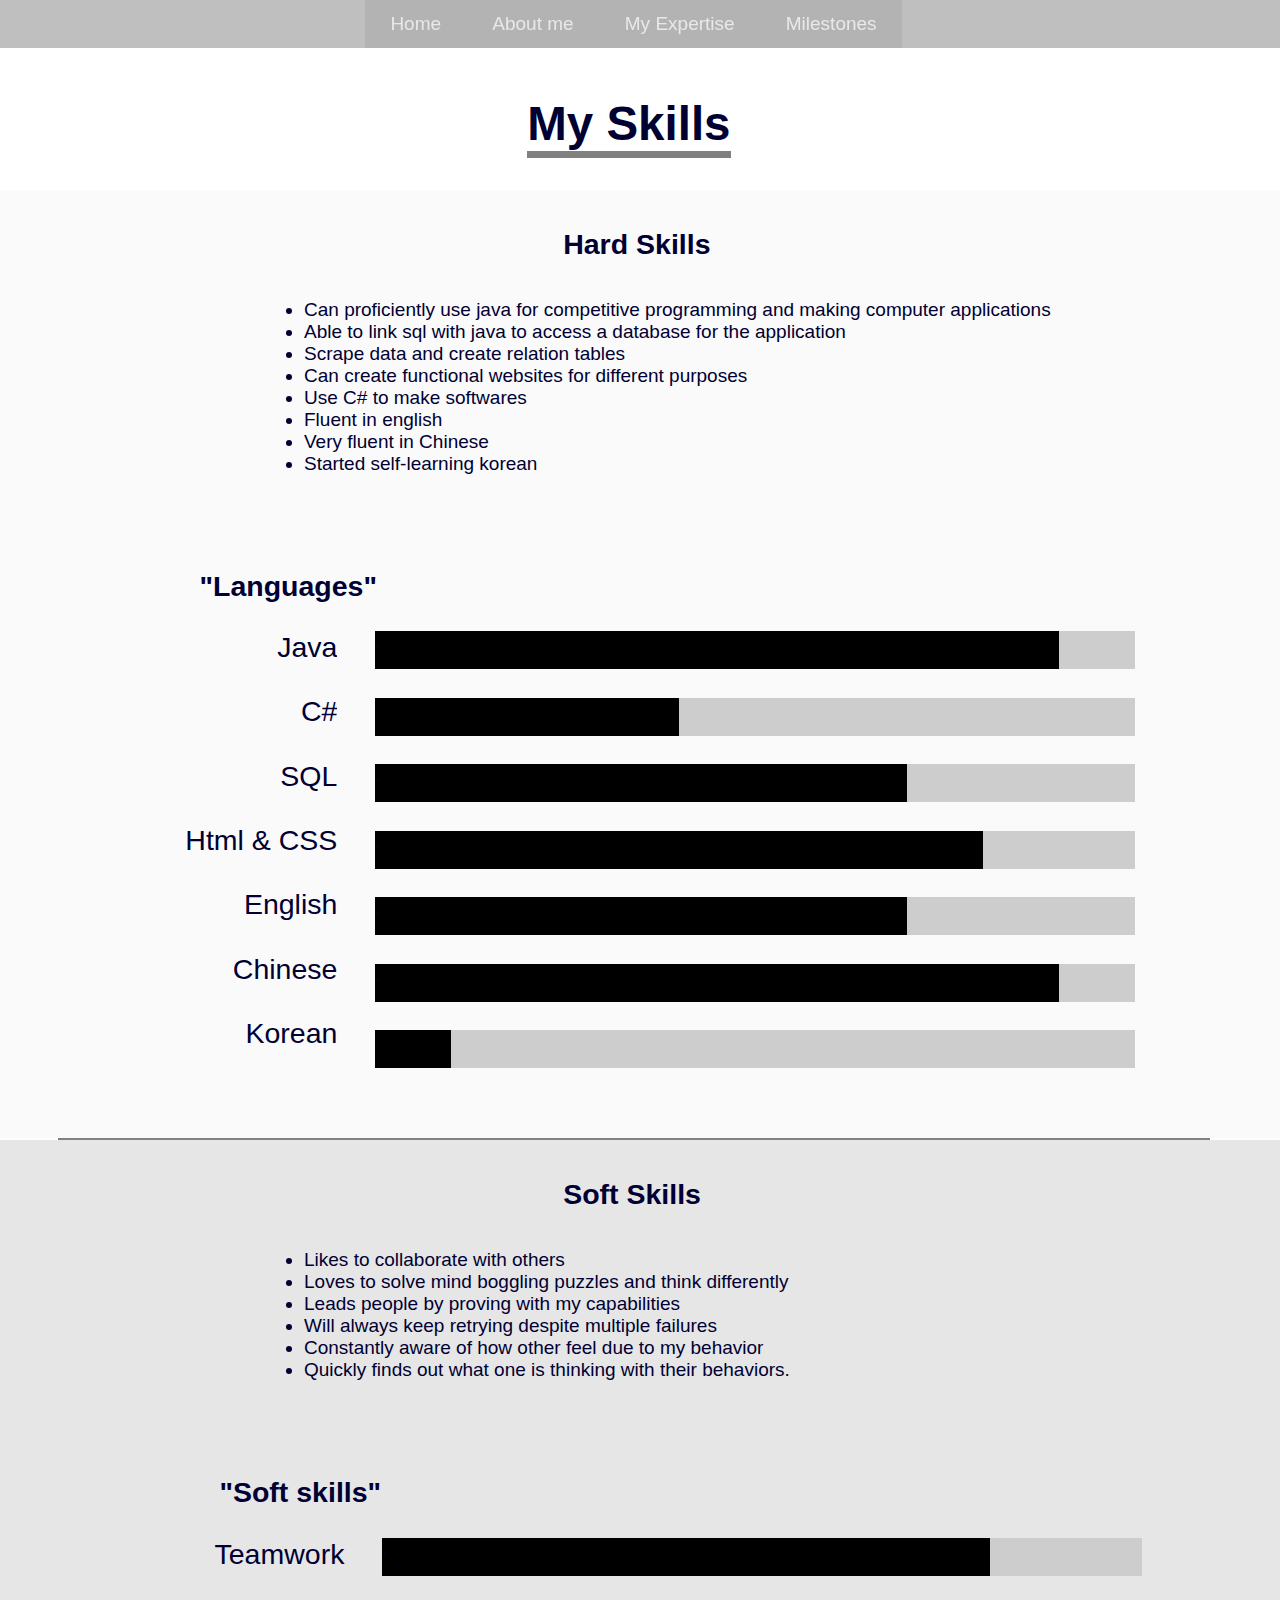
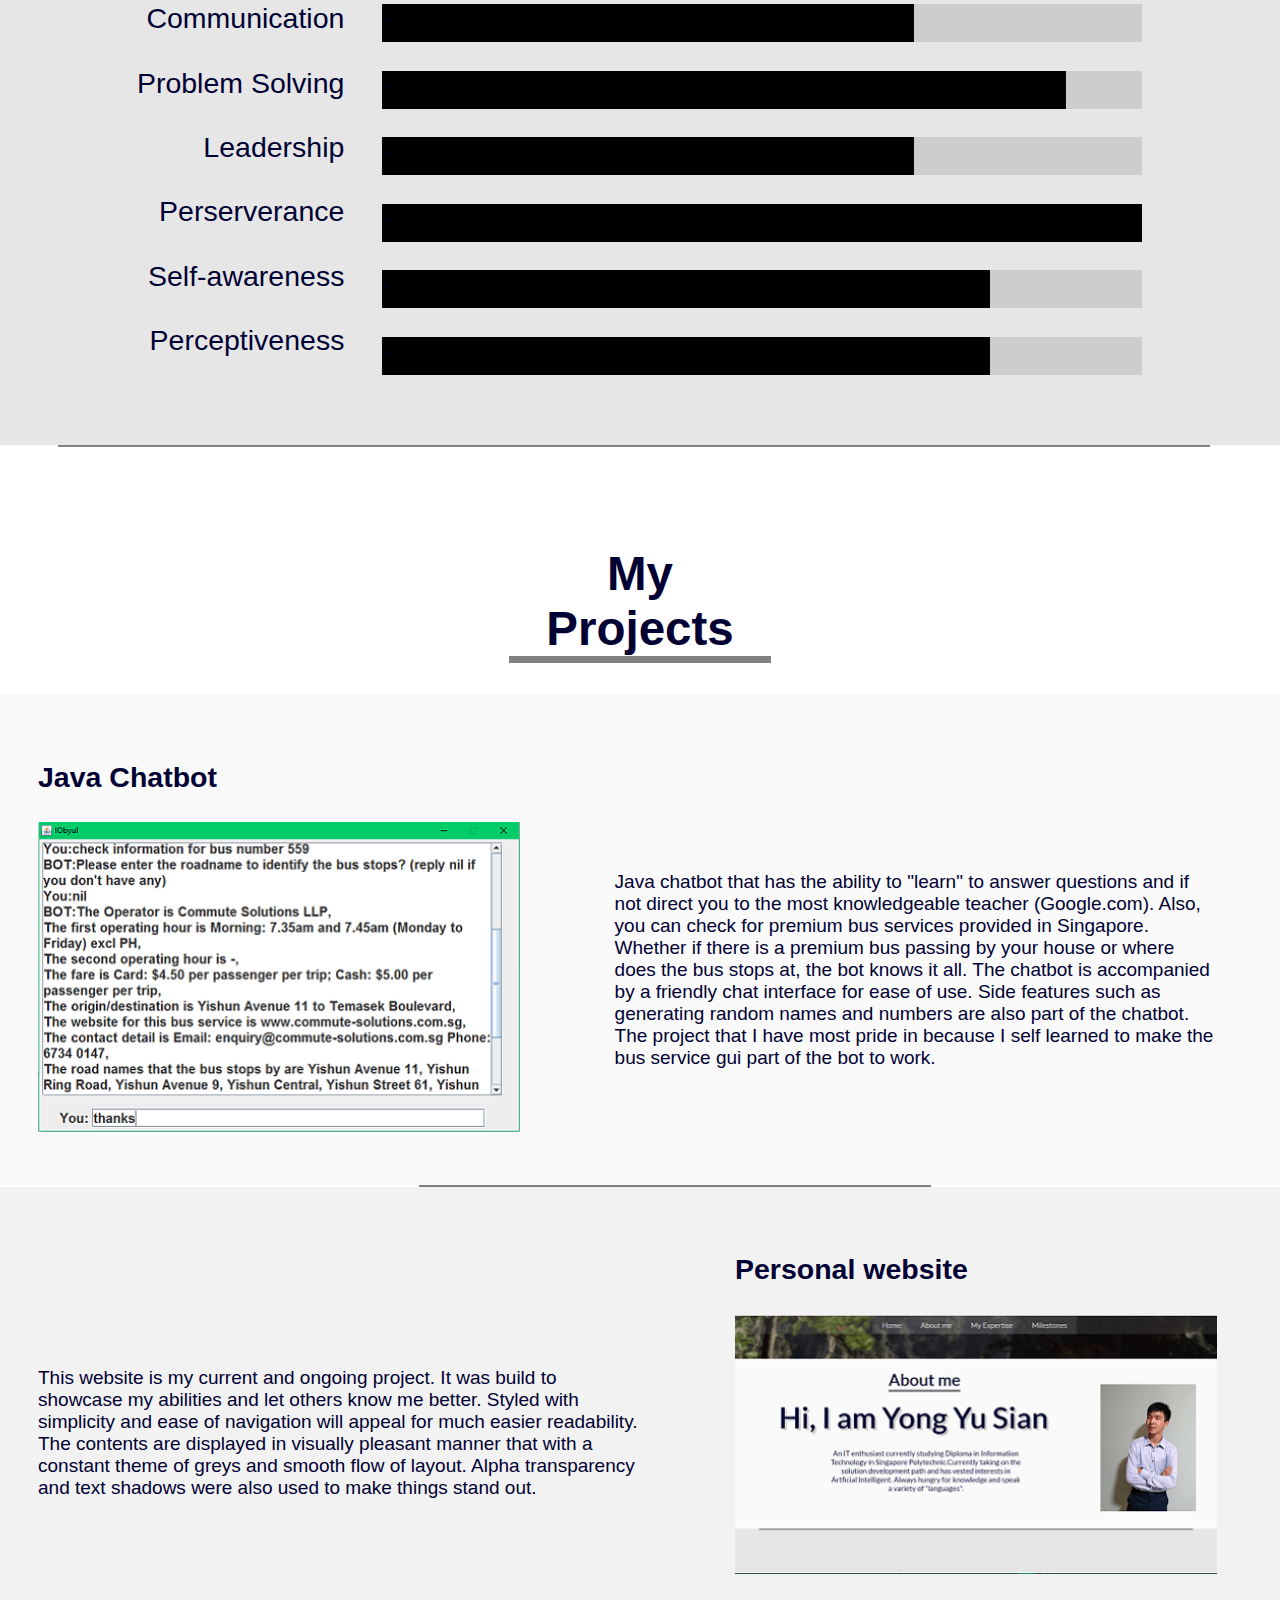
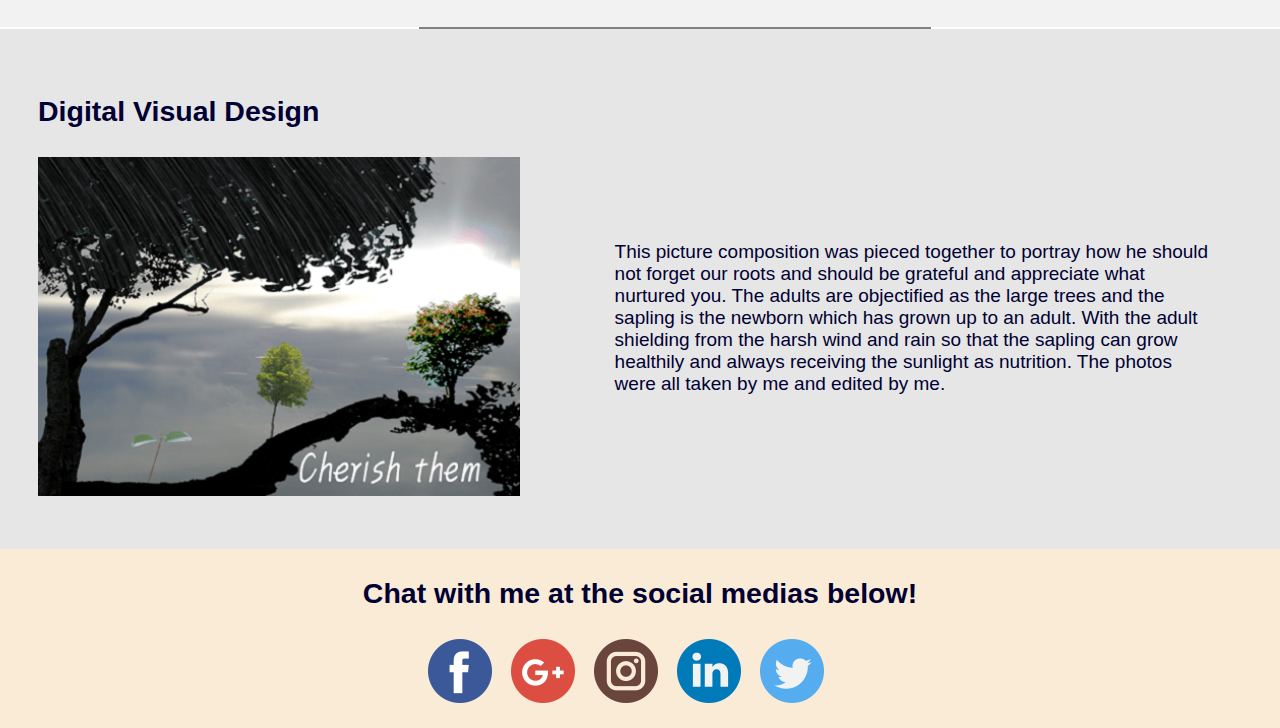
<file: p1727500/MyExpertise.html>
﻿<!DOCTYPE html>
<html lang="en">
<head>
    <meta charset="utf-8" />
    <meta name="viewport" content="width=device-width, initial-scale=1.0" />
    <title>My Skills</title>
    <link rel="stylesheet" href="./styles.css">
    <link rel="shortcut icon" href="./favicon.ico" />
</head>
<body>

    <nav>
        <!-- Navigation menu containing a list of 4 links-->

        <ul>
            <li class="button"><a href="./index.html">Home</a></li>
            <li class="button"><a href="./index.html#about_me_title">About me</a></li>
            <li class="button"><a href="./MyExpertise.html">My Expertise</a></li>
            <li class="button"><a href="./Milestones.html">Milestones</a></li>
        </ul>
    </nav>
    <!--Section contains hard skill and soft skill articles-->
    <section class="my_skills float_left clear_right">
        <h1 class="underline my_skills_title">
            My Skills
        </h1>
        <article class="hard_skills bg_lightgrey">
            <h3 class="hard_skills_title">Hard Skills</h3>
            <!--an unordered list describing the hard skills-->
            <ul class="skills_desc word_wrap">
                <li>Can proficiently use java for competitive programming and making computer applications </li>
                <li>Able to link sql with java to access a database for the application</li>
                <li>Scrape data and create relation tables </li>
                <li>
                    Can create functional websites for different purposes
                </li>
                <li>Use C# to make softwares </li>
                <li>Fluent in english </li>
                <li>Very fluent in Chinese </li>
                <li>Started self-learning korean </li>
            </ul>

        </article>
        <!--Hard skills chart with title-->
        <article class="bg_lightgrey">
            <h4 class="hard_skills_chart_heading">"Languages"</h4>

            <!--title for chart-->
            <div class="hard_skills_chart_title_container">
                <p class="spacer_top_btm">Java</p>
                <p class="spacer_top_btm">C#</p>
                <p class="spacer_top_btm">SQL</p>
                <p class="spacer_top_btm">Html &amp; CSS</p>
                <p class="spacer_top_btm">English</p>
                <p class="spacer_top_btm">Chinese</p>
                <p class="spacer_top_btm">Korean</p>
            </div>
            <!--the ability chart for hard skills-->
            <div class="hard_skills_chart_container bg_lightgrey">
                <div class="hard_skills_chart">
                    <div class="chart_width_90"><p>.</p></div>
                </div>
                <div class="hard_skills_chart">
                    <div class="chart_width_50"><p>.</p></div>
                </div>
                <div class="hard_skills_chart">
                    <div class="chart_width_70"><p>.</p></div>
                </div>
                <div class="hard_skills_chart">
                    <div class="chart_width_80"><p>.</p></div>
                </div>
                <div class="hard_skills_chart">
                    <div class="chart_width_70"><p>.</p></div>
                </div>
                <div class="hard_skills_chart">
                    <div class="chart_width_90"><p>.</p></div>
                </div>
                <div class="hard_skills_chart">
                    <div class="chart_width_20"><p>.</p></div>
                </div>
            </div>
        </article>
        <div class="linebreak">
        </div>

        <!--soft skills chart with title-->
        <article class="soft_skills bg_darkgrey">
            <h3 class="soft_skills_title">Soft Skills</h3>
            <!--unordered list describing the soft skills-->
            <ul class="skills_desc word_wrap">
                <li>
                    Likes to collaborate with others
                </li>
                <li>
                    Loves to solve mind boggling puzzles and think differently
                </li>
                <li>
                    Leads people by proving with my capabilities
                </li>
                <li>
                    Will always keep retrying despite multiple failures
                </li>
                <li>
                    Constantly aware of how other feel due to my behavior
                </li>
                <li>
                    Quickly finds out what one is thinking with their behaviors.
                </li>
            </ul>
        </article>
        <article class="bg_darkgrey">
            <h4 class="soft_skills_chart_heading">"Soft skills"</h4>

            <!--title for chart-->
            <div class="soft_skills_chart_title_container">
                <p class="spacer_top_btm">Teamwork</p>
                <p class="spacer_top_btm">Communication</p>
                <p class="spacer_top_btm">Problem Solving</p>
                <p class="spacer_top_btm">Leadership</p>
                <p class="spacer_top_btm">Perserverance</p>
                <p class="spacer_top_btm">Self-awareness</p>
                <p class="spacer_top_btm">Perceptiveness</p>
            </div>

            <!--the ability chart for soft skills-->
            <div class="soft_skills_chart_container">
                <div class="soft_skills_chart">
                    <div class="chart_width_80"><p>.</p></div>
                </div>
                <div class="soft_skills_chart">
                    <div class="chart_width_70"><p>.</p></div>
                </div>
                <div class="soft_skills_chart">
                    <div class="chart_width_90"><p>.</p></div>
                </div>
                <div class="soft_skills_chart">
                    <div class="chart_width_70"><p>.</p></div>
                </div>
                <div class="soft_skills_chart">
                    <div class="chart_width_100"><p>.</p></div>
                </div>
                <div class="soft_skills_chart">
                    <div class="chart_width_80"><p>.</p></div>
                </div>
                <div class="soft_skills_chart">
                    <div class="chart_width_80"><p>.</p></div>
                </div>
            </div>
        </article>
    </section>
    <div class="linebreak" id="before_my_project_title">
        <!--the my projects column picture and "see more" hyperlink directs users to here-->
    </div>
    <section class="Projects clear_right clearfix">

        <!--3 projects with pictures and a paragraph of description-->
        <h1 class="text_align_center underline">My Projects</h1>
        <article class="project_rows bg_lightgrey">
            <!--Java project image is on the left-->
            <div class="float_left project_pic_container">
                <h3>Java Chatbot</h3>
                <a href="./images/chatbot.png" target="_blank">
                    <img class="project_pic" src="./images/chatbot.png" alt="project picture">
                </a>
            </div>
            <p class="float_right java_project_desc padding_left">
                Java chatbot that has the ability to "learn" to answer questions and if not direct you to the most knowledgeable teacher (Google.com). Also, you can check for premium bus services provided in Singapore. Whether if there is a premium bus passing by your house or where does the bus stops at, the bot knows it all. The chatbot is accompanied by a friendly chat interface for ease of use. Side features such as generating random names and numbers are also part of the chatbot. The project that I have most pride in because I self learned to make the bus service gui part of the bot to work.
            </p>
        </article>
        <div class="linebreak short">
        </div>

        <article class="project_rows bg_grey">
            <p class="float_left clear_left website_project_desc padding_right">
                This website is my current and ongoing project. It was build to showcase my abilities and let others know me better. Styled with simplicity and ease of navigation will appeal for much easier readability. The contents are displayed in visually pleasant manner that with a constant theme of greys and smooth flow of layout. Alpha transparency and text shadows were also used to make things stand out.
            </p>
            <!--Website project image is on the right-->
            <div class="float_right clear_right project_pic_container">
                <h3>Personal website</h3>
                <a href="./images/website.png" target="_blank">
                    <img class="project_pic" src="./images/website.png" alt="project picture">
                </a>
            </div>

        </article>

        <div class="linebreak short">
        </div>
        <article class="project_rows bg_darkgrey">
            <!--Digital visual design project image is on the left-->
            <div class="float_left project_pic_container">
                <h3>Digital Visual Design</h3>
                <a href="./images/moodboard.png" target="_blank">
                    <img class="project_pic" src="./images/moodboard.png" alt="project picture">
                </a>
            </div>
            <p class="float_right dvd_project_desc padding_left">
                This picture composition was pieced together to portray how he should not forget our roots and should be grateful and appreciate what nurtured you. The adults are objectified as the large trees and the sapling is the newborn which has grown up to an adult. With the adult shielding from the harsh wind and rain so that the sapling can grow healthily and always receiving the sunlight as nutrition. The photos were all taken by me and edited by me.
            </p>
        </article>
    </section>

    <!--footer with 5 social media links to my profiles-->

    <footer class="float_left clear_right clearfix">
        <h2>Chat with me at the social medias below!</h2>
        <div>
            <a href="https://www.facebook.com/ys112" target="_blank">
                <img class="social_icon facebook" src="./images/facebook.png" alt="facebook">
            </a>
            <a href="https://plus.google.com/u/0/105505888121349614278" target="_blank">
                <img class="social_icon" src="./images/google-plus.png" alt="google plus">
            </a>
            <a href="https://www.instagram.com/yongyusian/" target="_blank">
                <img class="social_icon" src="./images/instagram.png" alt="instagram">
            </a>
            <a href="https://www.linkedin.com/in/yu-sian-441b0a69/" target="_blank">
                <img class="social_icon" src="./images/linkedin.png" alt="linkedein">
            </a>
            <a href="https://twitter.com/yusian112" target="_blank">
                <img class="social_icon" src="./images/twitter.png" alt="twitter">
            </a>
        </div>
    </footer>
</body>
</html>
<!--References-->
<!--Freepik.com.Social Media Logos [images]. Available from: https://www.flaticon.com/packs/social-media-logos-2 [Accessed 26 November 2017].-->
</file>
<file: styles.css>
﻿/*local fonts*/
@font-face {
    font-family: 'lato';
    src: url('./lato/WebFont.eot');
    src: url('./lato/WebFont.eot?#iefix') format('embedded-opentype'), url('./lato/WebFont.woff') format('woff'), url('./lato/WebFont.ttf') format('truetype'), url('./lato/WebFont.svg#webfont') format('svg');
    font-family: 'ubunturegular';
    src: url('./webfontkit/WebFont.eot?#iefix') format('embedded-opentype'), url('./webfontkit/ubuntu-regular-webfont.woff2') format('woff2'), url('./webfontkit/ubuntu-regular-webfont.woff') format('woff'), url('./webfontkit/WebFont.ttf') format('truetype'), url('./webfontkit/WebFont.svg#webfont') format('svg');
    font-weight: normal;
    font-style: normal;
}

/* set font size*/
html {
    font-size: 19px;
    font-family: lato, Verdana, Tahoma, sans-serif;
    margin: 0;
    padding: 0;
    background-color: #FFFFFF;
}

/* no whitespaces*/
body {
    margin: 0;
    padding: 0;
    min-width: 1217px;
    color: #000033;
}
/* clearfix*/
.clearfix::after {
    content: "";
    clear: both;
    display: table;
}

/*set different shades of greys*/
.bg_lightgrey {
    background-color: #FAFAFA;
}

.bg_grey {
    background-color: #F2F2F2;
}

.bg_darkgrey {
    background-color: #E6E6E6;
}

/*ensure words doesn't break up*/
.word_wrap {
    word-wrap: break-word;
}

/*set text align center*/
.text_align_center {
    text-align: center;
}

/*custom headingfont size*/
.h1 {
    font-size: 2.5em;
}

.h2 {
    font-size: 2em;
}

h3 {
    font-size: 1.5em
}

h4 {
    font-size: 1em;
}

/*set float left*/
.float_left {
    position: relative;
    float: left;
}
/*set float right*/
.float_right {
    position: relative;
    float: left;
}

/*set clear left*/
.clear_left {
    clear: left;
}

/*set clear right*/
.clear_right {
    clear: right;
}


/*set padding to left*/
.padding_left {
    padding-left: 5em;
}

/*set padding to right*/
.padding_right {
    padding-right: 5em;
}


/*navigation pane*/
nav {
    background-color: rgba(128, 128, 128, 0.2);
    position: fixed;
    top: 0;
    width: 100%;
    min-width: 800px;
    margin: auto;
    z-index: 1;
}

/*set 0 for margin and padding for unordered list*/
ul {
    padding: 0;
    margin: 0;
}

/*responsive buttons for 4 links*/
.button {
    float: left;
    position: relative;
    display: inline-block;
    left: 28.5%;
    top: 0;
    max-width: 100%;
    margin: 0;
    cursor: pointer;
    border: none;
    padding: 1% 2%;
    font-size: 100%;
    color: rgba(255,255,255,0.7);
    word-wrap: break-word;
    text-align: center;
    background-color: rgba(128, 128, 128, 0.2);
}

    /*when mouse hover buttons, it turns darker*/
    .button:hover {
        background-color: rgba(100, 100, 100, 1);
    }

/*link text color set white*/
li a {
    color: rgba(255,255,255,0.7);
    text-decoration: none;
}

    /*link text whiter when hovered*/
    li a:hover {
        color: rgba(255, 255, 255, 1);
    }

/*navigation menu darkens when hovered*/
nav:hover {
    background-color: rgba(128, 128, 128, 0.5);
}

/*image section*/
/*home page gallery image*/
img {
    width: 100%;
    height: auto;
    margin: auto;
    padding-bottom: 2%;
}
/*profile img*/
#profile {
    position: relative;
    width: auto;
    height: auto;
    left: 8.5em;
    top: 2em;
}

/*line below titles*/
.underline {
    border-bottom: 0.150em solid grey;
}

/*Break up pages*/
.linebreak {
    border-bottom: 0.150em solid grey;
    width: 90%;
    position: relative;
    float: left;
    clear: both;
    left: 4.5%;
}

/*shorten linebreak*/
.short {
    width: 40%;
    margin-left: 19em;
}

/*quote in the center of main image*/
.quote {
    font-size: 1.5em;
    position: absolute;
    color: #ffffff;
    top: 375px;
    left: 340px;
    text-shadow: 2px 2px #333;
}

/* align the author of quote with the quote*/
.quote_author {
    position: absolute;
    color: #ffffff;
    top: 420px;
    left: 790px;
    text-shadow: 2px 2px #333;
}


/*about me container property*/
.about_me {
    position: relative;
    float: left;
    clear: both;
}

/*about me title spacings*/
h3.about_me_title {
    position: relative;
    left: 9.4em;
    float: left;
    font-size: 2.25em;
    padding-bottom: 0.25em;
    margin-bottom: 0.5em;
    margin-top: 0;
    padding: 0;
}

/*"introduction" property*/
h1.introduction {
    width: 63%;
    position: relative;
    float: left;
    clear: left;
    left: 1.5em;
    font-size: 4em;
    margin: 0;
    padding: 0;
    text-shadow: 5px 5px #cdcdcd;
}

/*introduction description*/
p.description_of_me {
    position: relative;
    left: 13em;
    float: left;
    clear: left;
    position: relative;
    width: 40%;
    margin-bottom: 5em;
    margin-top: 2em;
    padding: 0;
}

/* home page 3 columns*/
.column {
    position: relative;
    display: inline-block;
    float: left;
    left: 3em;
    top: 5em;
    width: 27.5%;
    padding-right: 1em;
    margin: 0.5em;
    border-right: 0.1em solid #cdcdcd;
}

/*create some space at bottom of columns*/
.column_container {
    padding-bottom: 5em;
}

/*remove border for right column*/
.projects_column {
    border-right: 0;
}

/*images in column*/
.column_image {
    position: relative;
    float: left;
    clear: right;
    height: auto;
    margin-bottom: 2em;
}

/*column title*/
.columnTitle {
    width: 100%;
    text-align: center;
}

/*My expertise page css*/
/*skills title spacings*/
.my_skills_title {
    float: left;
    margin-left: 11.1em;
    padding-top: 5%;
    font-size: 2.5em;
}

/*hard skills container*/
.hard_skills {
    float: left;
    clear: right;
    padding-top: 2em;
    width: 100%;
}

/*hard skills title*/
.hard_skills_title {
    margin-left: 44%;
    margin-top: 0;
}
/*skills description*/
.skills_desc {
    margin: 4em;
    margin-top: 2em;
    margin-bottom: 3em;
    padding-left: 12em;
}

/*ensures the article contains the descriptions and chart*/
section.my_skills article {
    float: left;
    clear: right;
    width: 100%;
}
/*hard skills chart title properties*/
.hard_skills_chart_heading {
    position: relative;
    float: left;
    font-size: 1.5em;
    padding-left: 7em;
    margin-bottom: 0;
}
/*space out chart title*/
.spacer_top_btm {
    margin-bottom: 1.1em;
}

/*hard skills chart title properties*/
.hard_skills_chart_title_container {
    position: relative;
    float: left;
    clear: left;
    width: 13%;
    padding: 0;
    padding-left: 6em;
    font-size: 1.5em;
    text-align: right;
    margin-bottom: 2em;
}


/*hard skills chart container*/
.hard_skills_chart_container {
    position: relative;
    float: left;
    width: 70%;
}

/*hard skills chart properties*/
.hard_skills_chart {
    width: 40em;
    height: 2em;
    margin-left: 2em;
    margin-top: 1.5em;
    padding: 0;
    background-color: #cdcdcd;
}



/*soft skills container*/
.soft_skills {
    position: relative;
    float: left;
    clear: right;
    padding-top: 2em;
    width: 100%;
}

/*soft skills title*/
.soft_skills_title {
    font-size: 1.5em;
    margin-left: 44%;
    margin-top: 0;
}

/*soft skills chart title properties*/
.soft_skills_chart_heading {
    position: relative;
    float: left;
    font-size: 1.5em;
    padding-left: 7.7em;
    margin-bottom: 0;
}
/*soft skills chart title properties*/
.soft_skills_chart_title_container {
    position: relative;
    float: left;
    clear: left;
    width: 18%;
    padding: 0;
    padding-left: 4em;
    font-size: 1.5em;
    text-align: right;
    margin-bottom: 2em;
}


/*soft skills chart container*/
.soft_skills_chart_container {
    position: relative;
    float: left;
    width: 70%;
}

/*soft skills chart properties*/
.soft_skills_chart {
    width: 40em;
    height: 2em;
    margin-left: 2em;
    margin-top: 1.5em;
    padding: 0;
    background-color: #cdcdcd;
}

/*ability levels in skills chart*/
.chart_width_100 {
    width: 100%;
    height: 100%;
    background-color: #000000;
}

.chart_width_90 {
    width: 90%;
    height: 100%;
    background-color: #000000;
}

.chart_width_80 {
    width: 80%;
    height: 100%;
    background-color: #000000;
}

.chart_width_70 {
    width: 70%;
    height: 100%;
    background-color: #000000;
}

.chart_width_60 {
    width: 60%;
    height: 100%;
    background-color: #000000;
}

.chart_width_60 {
    width: 50%;
    height: 100%;
    background-color: #000000;
}

.chart_width_50 {
    width: 40%;
    height: 100%;
    background-color: #000000;
}

.chart_width_40 {
    width: 30%;
    height: 100%;
    background-color: #000000;
}

.chart_width_30 {
    width: 20%;
    height: 100%;
    background-color: #000000;
}

.chart_width_20 {
    width: 10%;
    height: 100%;
    background-color: #000000;
}
/*space out chart title*/
.spacer_top_btm {
    margin-bottom: 1.1em;
}


/*Projects container*/
.Projects {
    position: relative;
    float: left;
    margin-top: 1em;
}

/*My projects title property*/
section.Projects h1 {
    width: 5.5em;
    margin-left: auto;
    margin-right: auto;
    padding-top: 1em;
    font-size: 2.5em;
}

/*containers of a row of project*/
.project_rows {
    position: relative;
    float: left;
    padding: 2em;
}

/*website project description property*/
.website_project_desc {
    width: 50%;
    padding-top: 6.5em;
    text-align: left;
}

/*java project description property*/
.java_project_desc {
    width: 50%;
    padding-top: 6.3em;
    text-align: left;
}

/*digital visual design project description property*/
.dvd_project_desc {
    width: 50%;
    padding-top: 8.2em;
    text-align: left;
}


/*project picture container with title*/
.project_pic_container {
    width: 40%;
}

/*milestones website*/

/*milestone website container*/
.milestones {
    margin-top: 5em;
}

/*timeline text*/
.my_milestones_title {
    width: 6.7em;
    margin-top: 2em;
    margin-left: auto;
    margin-right: auto;
    font-size: 2.5em;
}

/*milestones title*/
article.milestone_container h2 {
    padding-top: 1.5em;
    margin: 0;
}


/*container for a row of milestones*/
.milestone_rows {
    width: 100%;
}

.milestone_desc {
    width: 80%;
    text-align: left;
    margin-left: auto;
    margin-right: auto;
    margin-bottom: 2em;
}

/*gallery cards*/
.gallery_milestones {
    width: 29%;
    float: left;
    margin: 1em;
    margin-left: 1.5em;
    border: 0.1em solid #cdcdcd;
    background-color: #FFFFFF;
    box-shadow: 0 4px 8px 0 rgba(0,0,0,0.2);
    transition: 0.5s;
}

    /*border shadow? */
    .gallery_milestones:hover {
        border: 0.1em solid #000000;
        box-shadow: 0 8px 16px 0 rgba(0,0,0,0.2);
    }

/*remove padding for milestone images*/
figure.gallery_milestones img {
    padding: 0;
    width: 100%;
    height: auto;
}

/*figure caption in milestone gallery properties*/
figure.gallery_milestones figcaption {
    padding: 1em;
    text-align: center;
}

/*vertical line thickness and position*/
.vertical_line_container {
    width: 10%;
    padding-left: 6em;
    margin-left: auto;
    margin-right: auto;
    clear: both;
}

/*vertical line height and border width*/
.vertical_line {
    border-left: 5px solid #808080;
    padding: 5em 2em;
}

/*footer properties*/
footer {
    width: 100%;
    background-color: #faebd7;
    margin-left: auto;
    margin-right: auto;
    margin: 0;
}

    /*footer text*/
    footer h2 {
        text-align: center;
        margin: 0;
        margin-bottom: 0;
        padding: 1em;
    }

    /*social media icons*/
    footer img {
        width: 5%;
        float: left;
        display: inline-block;
        margin-left: 1em;
    }

    /*align icons side by side*/
    footer div {
        width: 100%;
        float: left;
        display: inline-block;
        background-color: #faebd7;
    }

/*center the icons*/
.facebook {
    margin-left: 22.5em;
}

/*References 
    Lato [fonts].Google:Google Fonts. Available from: https://fonts.google.com/specimen/Lato [Accessed 26 November 2017].
*/
</file>
<file: p1727500/styles.css>
﻿/*local fonts*/
@font-face {
    font-family: 'lato';
    src: url('./lato/WebFont.eot');
    src: url('./lato/WebFont.eot?#iefix') format('embedded-opentype'), url('./lato/WebFont.woff') format('woff'), url('./lato/WebFont.ttf') format('truetype'), url('./lato/WebFont.svg#webfont') format('svg');
    font-family: 'ubunturegular';
    src: url('./webfontkit/WebFont.eot?#iefix') format('embedded-opentype'), url('./webfontkit/ubuntu-regular-webfont.woff2') format('woff2'), url('./webfontkit/ubuntu-regular-webfont.woff') format('woff'), url('./webfontkit/WebFont.ttf') format('truetype'), url('./webfontkit/WebFont.svg#webfont') format('svg');
    font-weight: normal;
    font-style: normal;
}

/* set font size*/
html {
    font-size: 19px;
    font-family: lato, Verdana, Tahoma, sans-serif;
    margin: 0;
    padding: 0;
    background-color: #FFFFFF;
}

/* no whitespaces*/
body {
    margin: 0;
    padding: 0;
    min-width: 1217px;
    color: #000033;
}
/* clearfix*/
.clearfix::after {
    content: "";
    clear: both;
    display: table;
}

/*set different shades of greys*/
.bg_lightgrey {
    background-color: #FAFAFA;
}

.bg_grey {
    background-color: #F2F2F2;
}

.bg_darkgrey {
    background-color: #E6E6E6;
}

/*ensure words doesn't break up*/
.word_wrap {
    word-wrap: break-word;
}

/*set text align center*/
.text_align_center {
    text-align: center;
}

/*custom headingfont size*/
.h1 {
    font-size: 2.5em;
}

.h2 {
    font-size: 2em;
}

h3 {
    font-size: 1.5em
}

h4 {
    font-size: 1em;
}

/*set float left*/
.float_left {
    position: relative;
    float: left;
}
/*set float right*/
.float_right {
    position: relative;
    float: left;
}

/*set clear left*/
.clear_left {
    clear: left;
}

/*set clear right*/
.clear_right {
    clear: right;
}


/*set padding to left*/
.padding_left {
    padding-left: 5em;
}

/*set padding to right*/
.padding_right {
    padding-right: 5em;
}


/*navigation pane*/
nav {
    background-color: rgba(128, 128, 128, 0.2);
    position: fixed;
    top: 0;
    width: 100%;
    min-width: 800px;
    margin: auto;
    z-index: 1;
}

/*set 0 for margin and padding for unordered list*/
ul {
    padding: 0;
    margin: 0;
}

/*responsive buttons for 4 links*/
.button {
    float: left;
    position: relative;
    display: inline-block;
    left: 28.5%;
    top: 0;
    max-width: 100%;
    margin: 0;
    cursor: pointer;
    border: none;
    padding: 1% 2%;
    font-size: 100%;
    color: rgba(255,255,255,0.7);
    word-wrap: break-word;
    text-align: center;
    background-color: rgba(128, 128, 128, 0.2);
}

    /*when mouse hover buttons, it turns darker*/
    .button:hover {
        background-color: rgba(100, 100, 100, 1);
    }

/*link text color set white*/
li a {
    color: rgba(255,255,255,0.7);
    text-decoration: none;
}

    /*link text whiter when hovered*/
    li a:hover {
        color: rgba(255, 255, 255, 1);
    }

/*navigation menu darkens when hovered*/
nav:hover {
    background-color: rgba(128, 128, 128, 0.5);
}

/*image section*/
/*home page gallery image*/
img {
    width: 100%;
    height: auto;
    margin: auto;
    padding-bottom: 2%;
}
/*profile img*/
#profile {
    position: relative;
    width: auto;
    height: auto;
    left: 8.5em;
    top: 2em;
}

/*line below titles*/
.underline {
    border-bottom: 0.150em solid grey;
}

/*Break up pages*/
.linebreak {
    border-bottom: 0.150em solid grey;
    width: 90%;
    position: relative;
    float: left;
    clear: both;
    left: 4.5%;
}

/*shorten linebreak*/
.short {
    width: 40%;
    margin-left: 19em;
}

/*quote in the center of main image*/
.quote {
    font-size: 1.5em;
    position: absolute;
    color: #ffffff;
    top: 375px;
    left: 340px;
    text-shadow: 2px 2px #333;
}

/* align the author of quote with the quote*/
.quote_author {
    position: absolute;
    color: #ffffff;
    top: 420px;
    left: 790px;
    text-shadow: 2px 2px #333;
}


/*about me container property*/
.about_me {
    position: relative;
    float: left;
    clear: both;
}

/*about me title spacings*/
h3.about_me_title {
    position: relative;
    left: 9.4em;
    float: left;
    font-size: 2.25em;
    padding-bottom: 0.25em;
    margin-bottom: 0.5em;
    margin-top: 0;
    padding: 0;
}

/*"introduction" property*/
h1.introduction {
    width: 63%;
    position: relative;
    float: left;
    clear: left;
    left: 1.5em;
    font-size: 4em;
    margin: 0;
    padding: 0;
    text-shadow: 5px 5px #cdcdcd;
}

/*introduction description*/
p.description_of_me {
    position: relative;
    left: 13em;
    float: left;
    clear: left;
    position: relative;
    width: 40%;
    margin-bottom: 5em;
    margin-top: 2em;
    padding: 0;
}

/* home page 3 columns*/
.column {
    position: relative;
    display: inline-block;
    float: left;
    left: 3em;
    top: 5em;
    width: 27.5%;
    padding-right: 1em;
    margin: 0.5em;
    border-right: 0.1em solid #cdcdcd;
}

/*create some space at bottom of columns*/
.column_container {
    padding-bottom: 5em;
}

/*remove border for right column*/
.projects_column {
    border-right: 0;
}

/*images in column*/
.column_image {
    position: relative;
    float: left;
    clear: right;
    height: auto;
    margin-bottom: 2em;
}

/*column title*/
.columnTitle {
    width: 100%;
    text-align: center;
}

/*My expertise page css*/
/*skills title spacings*/
.my_skills_title {
    float: left;
    margin-left: 11.1em;
    padding-top: 5%;
    font-size: 2.5em;
}

/*hard skills container*/
.hard_skills {
    float: left;
    clear: right;
    padding-top: 2em;
    width: 100%;
}

/*hard skills title*/
.hard_skills_title {
    margin-left: 44%;
    margin-top: 0;
}
/*skills description*/
.skills_desc {
    margin: 4em;
    margin-top: 2em;
    margin-bottom: 3em;
    padding-left: 12em;
}

/*ensures the article contains the descriptions and chart*/
section.my_skills article {
    float: left;
    clear: right;
    width: 100%;
}
/*hard skills chart title properties*/
.hard_skills_chart_heading {
    position: relative;
    float: left;
    font-size: 1.5em;
    padding-left: 7em;
    margin-bottom: 0;
}
/*space out chart title*/
.spacer_top_btm {
    margin-bottom: 1.1em;
}

/*hard skills chart title properties*/
.hard_skills_chart_title_container {
    position: relative;
    float: left;
    clear: left;
    width: 13%;
    padding: 0;
    padding-left: 6em;
    font-size: 1.5em;
    text-align: right;
    margin-bottom: 2em;
}


/*hard skills chart container*/
.hard_skills_chart_container {
    position: relative;
    float: left;
    width: 70%;
}

/*hard skills chart properties*/
.hard_skills_chart {
    width: 40em;
    height: 2em;
    margin-left: 2em;
    margin-top: 1.5em;
    padding: 0;
    background-color: #cdcdcd;
}



/*soft skills container*/
.soft_skills {
    position: relative;
    float: left;
    clear: right;
    padding-top: 2em;
    width: 100%;
}

/*soft skills title*/
.soft_skills_title {
    font-size: 1.5em;
    margin-left: 44%;
    margin-top: 0;
}

/*soft skills chart title properties*/
.soft_skills_chart_heading {
    position: relative;
    float: left;
    font-size: 1.5em;
    padding-left: 7.7em;
    margin-bottom: 0;
}
/*soft skills chart title properties*/
.soft_skills_chart_title_container {
    position: relative;
    float: left;
    clear: left;
    width: 18%;
    padding: 0;
    padding-left: 4em;
    font-size: 1.5em;
    text-align: right;
    margin-bottom: 2em;
}


/*soft skills chart container*/
.soft_skills_chart_container {
    position: relative;
    float: left;
    width: 70%;
}

/*soft skills chart properties*/
.soft_skills_chart {
    width: 40em;
    height: 2em;
    margin-left: 2em;
    margin-top: 1.5em;
    padding: 0;
    background-color: #cdcdcd;
}

/*ability levels in skills chart*/
.chart_width_100 {
    width: 100%;
    height: 100%;
    background-color: #000000;
}

.chart_width_90 {
    width: 90%;
    height: 100%;
    background-color: #000000;
}

.chart_width_80 {
    width: 80%;
    height: 100%;
    background-color: #000000;
}

.chart_width_70 {
    width: 70%;
    height: 100%;
    background-color: #000000;
}

.chart_width_60 {
    width: 60%;
    height: 100%;
    background-color: #000000;
}

.chart_width_60 {
    width: 50%;
    height: 100%;
    background-color: #000000;
}

.chart_width_50 {
    width: 40%;
    height: 100%;
    background-color: #000000;
}

.chart_width_40 {
    width: 30%;
    height: 100%;
    background-color: #000000;
}

.chart_width_30 {
    width: 20%;
    height: 100%;
    background-color: #000000;
}

.chart_width_20 {
    width: 10%;
    height: 100%;
    background-color: #000000;
}
/*space out chart title*/
.spacer_top_btm {
    margin-bottom: 1.1em;
}


/*Projects container*/
.Projects {
    position: relative;
    float: left;
    margin-top: 1em;
}

/*My projects title property*/
section.Projects h1 {
    width: 5.5em;
    margin-left: auto;
    margin-right: auto;
    padding-top: 1em;
    font-size: 2.5em;
}

/*containers of a row of project*/
.project_rows {
    position: relative;
    float: left;
    padding: 2em;
}

/*website project description property*/
.website_project_desc {
    width: 50%;
    padding-top: 6.5em;
    text-align: left;
}

/*java project description property*/
.java_project_desc {
    width: 50%;
    padding-top: 6.3em;
    text-align: left;
}

/*digital visual design project description property*/
.dvd_project_desc {
    width: 50%;
    padding-top: 8.2em;
    text-align: left;
}


/*project picture container with title*/
.project_pic_container {
    width: 40%;
}

/*milestones website*/

/*milestone website container*/
.milestones {
    margin-top: 5em;
}

/*timeline text*/
.my_milestones_title {
    width: 6.7em;
    margin-top: 2em;
    margin-left: auto;
    margin-right: auto;
    font-size: 2.5em;
}

/*milestones title*/
article.milestone_container h2 {
    padding-top: 1.5em;
    margin: 0;
}


/*container for a row of milestones*/
.milestone_rows {
    width: 100%;
}

.milestone_desc {
    width: 80%;
    text-align: left;
    margin-left: auto;
    margin-right: auto;
    margin-bottom: 2em;
}

/*gallery cards*/
.gallery_milestones {
    width: 29%;
    float: left;
    margin: 1em;
    margin-left: 1.5em;
    border: 0.1em solid #cdcdcd;
    background-color: #FFFFFF;
    box-shadow: 0 4px 8px 0 rgba(0,0,0,0.2);
    transition: 0.5s;
}

    /*border shadow? */
    .gallery_milestones:hover {
        border: 0.1em solid #000000;
        box-shadow: 0 8px 16px 0 rgba(0,0,0,0.2);
    }

/*remove padding for milestone images*/
figure.gallery_milestones img {
    padding: 0;
    width: 100%;
    height: auto;
}

/*figure caption in milestone gallery properties*/
figure.gallery_milestones figcaption {
    padding: 1em;
    text-align: center;
}

/*vertical line thickness and position*/
.vertical_line_container {
    width: 10%;
    padding-left: 6em;
    margin-left: auto;
    margin-right: auto;
    clear: both;
}

/*vertical line height and border width*/
.vertical_line {
    border-left: 5px solid #808080;
    padding: 5em 2em;
}

/*footer properties*/
footer {
    width: 100%;
    background-color: #faebd7;
    margin-left: auto;
    margin-right: auto;
    margin: 0;
}

    /*footer text*/
    footer h2 {
        text-align: center;
        margin: 0;
        margin-bottom: 0;
        padding: 1em;
    }

    /*social media icons*/
    footer img {
        width: 5%;
        float: left;
        display: inline-block;
        margin-left: 1em;
    }

    /*align icons side by side*/
    footer div {
        width: 100%;
        float: left;
        display: inline-block;
        background-color: #faebd7;
    }

/*center the icons*/
.facebook {
    margin-left: 22.5em;
}

/*References 
    Lato [fonts].Google:Google Fonts. Available from: https://fonts.google.com/specimen/Lato [Accessed 26 November 2017].
*/
</file>
